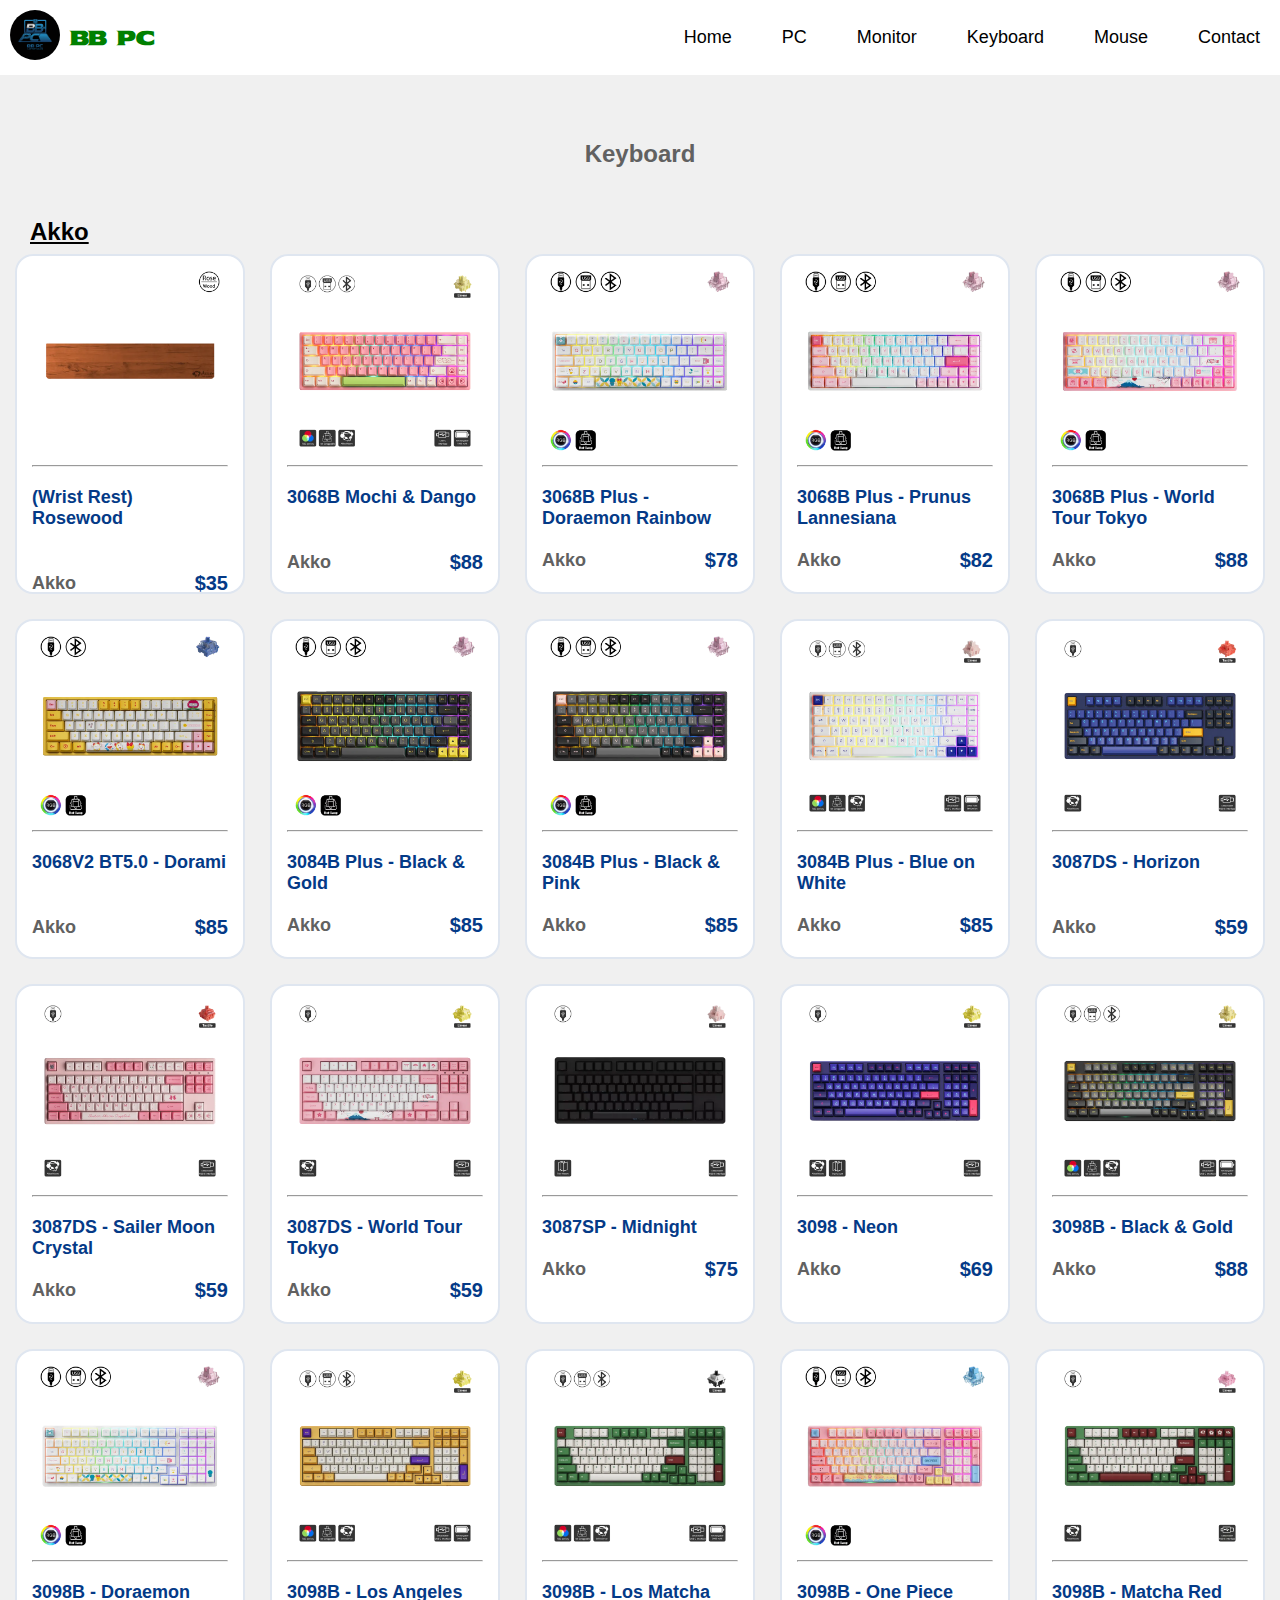
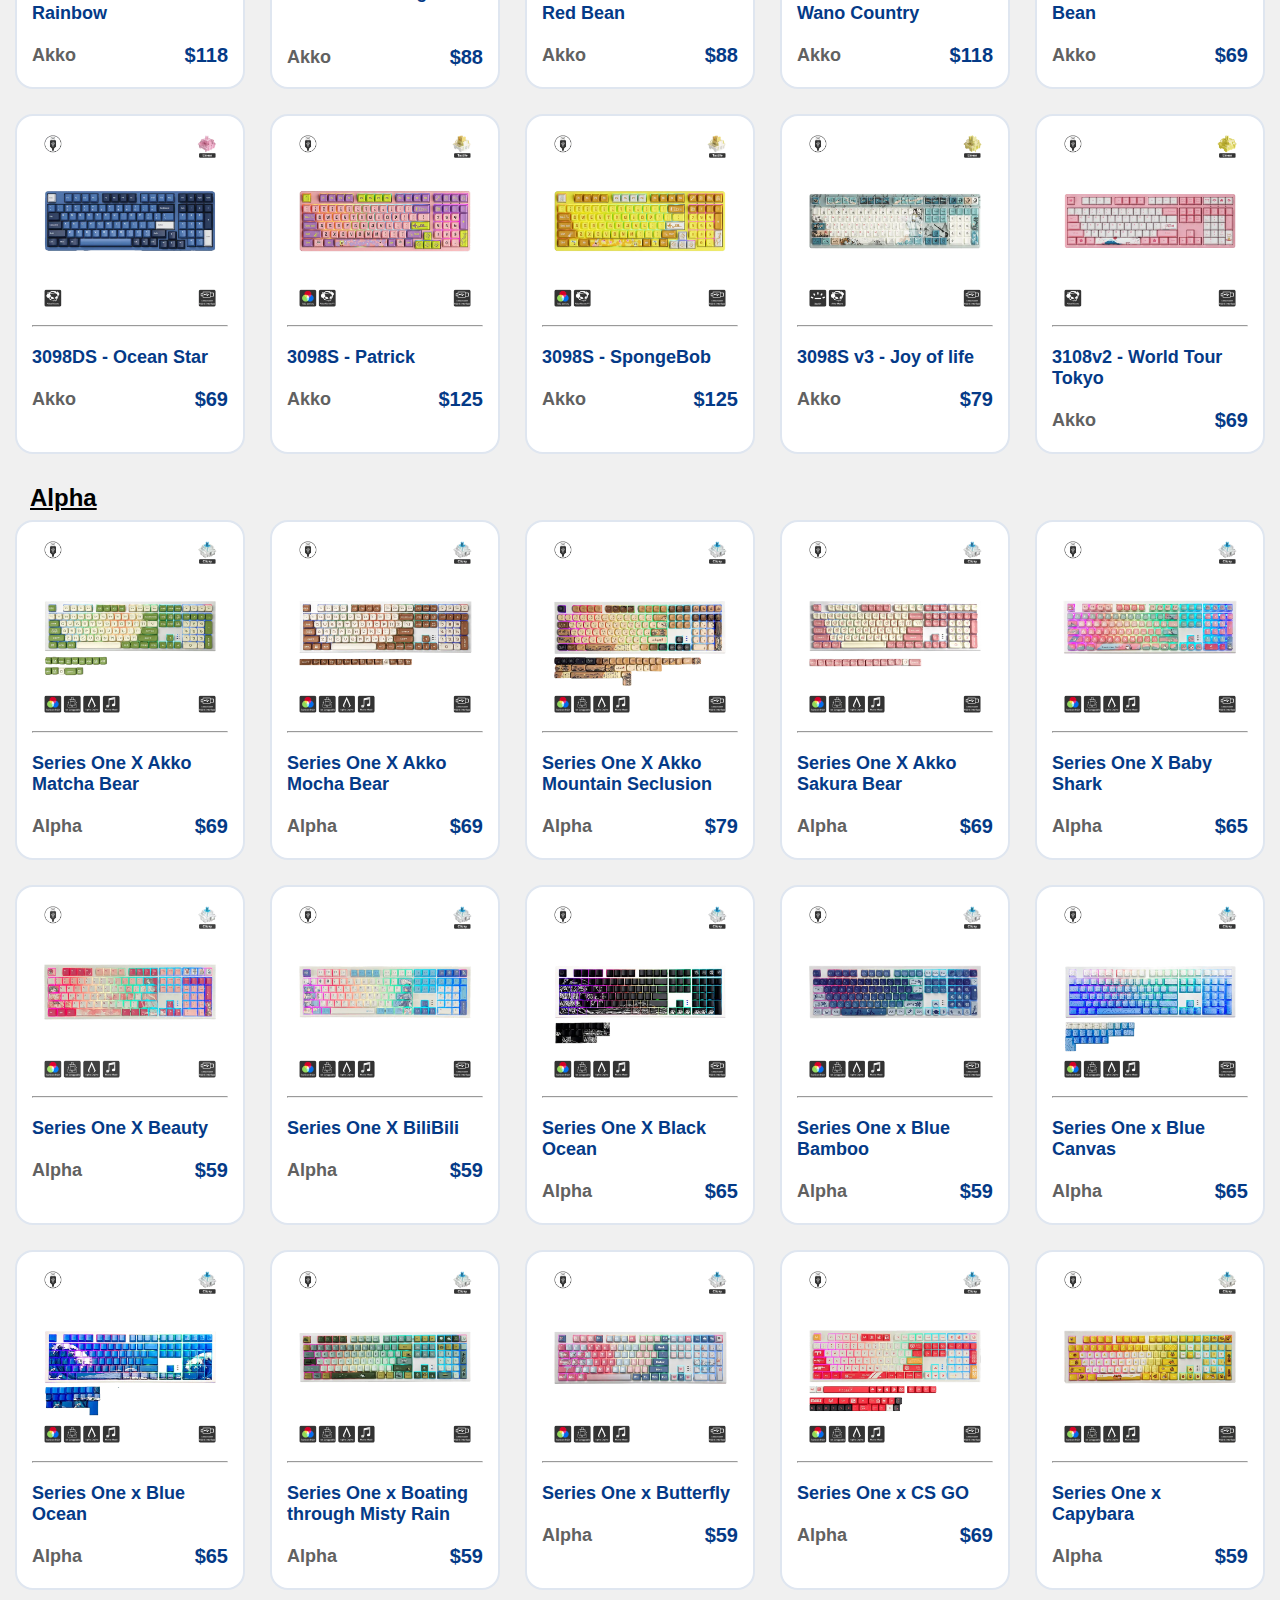
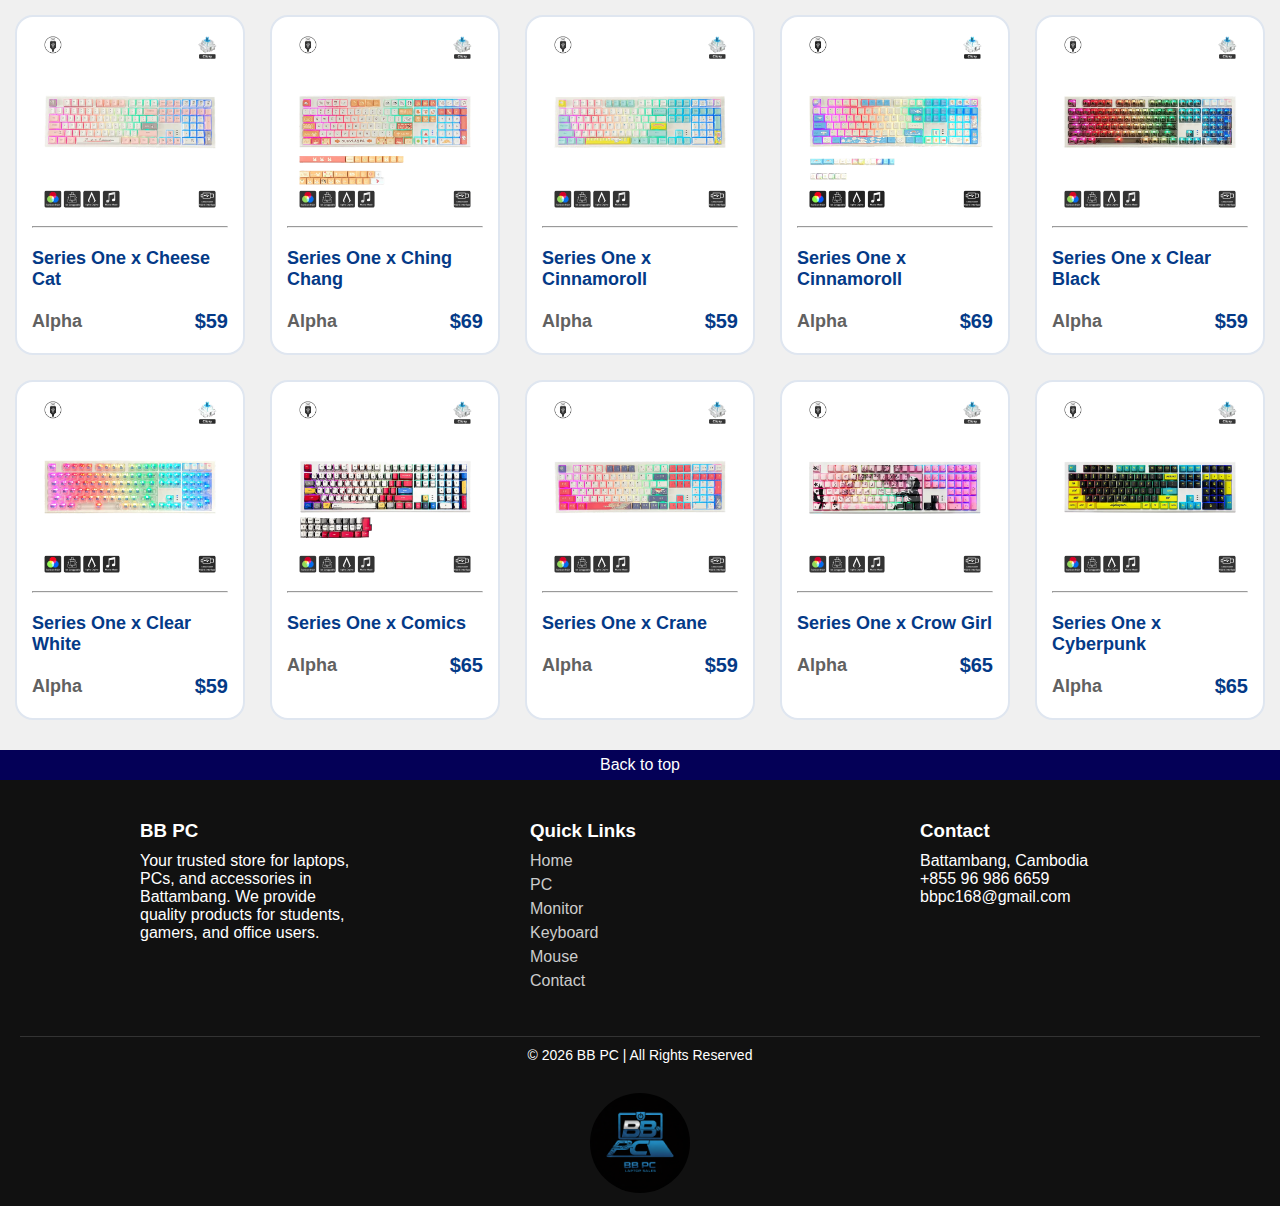
<file: keyboard.html>
<!DOCTYPE html>
<html lang="en">
<head>
    <meta charset="UTF-8">
    <meta name="viewport" content="width=device-width, initial-scale=1.0">
    <link rel="stylesheet" href="./css/header.css">
    <link rel="stylesheet" href="./css/footer.css">
    <link rel="stylesheet" href="./css/keyboard.css">
    <link rel="stylesheet" href="https://fonts.googleapis.com/css2?family=Material+Symbols+Outlined:opsz,wght,FILL,GRAD@24,200,1,0" />
    <link rel="stylesheet" href="./css/footer.css">
    <link rel="preconnect" href="https://fonts.googleapis.com">
    <link rel="preconnect" href="https://fonts.gstatic.com" crossorigin>
<link href="https://fonts.googleapis.com/css2?family=Sekuya&display=swap" rel="stylesheet">
    <title>Document</title>
</head>
<body>
       <div class="header">
        <div class="container">
            <div class="logo">
              <a href="./images/logo2.png">  <img src="./images/logo2.png" alt="" width="50px"></a>
                <h1>BB PC</h1>
            </div>
            <div class="nav">
               <div class="navbar navbar-a">
                <a href="./index.html">Home</a>
                 <a href="./pc.html">PC</a>
                <a href="./monitor.html">Monitor</a>
                <a href="./keyboard.html">Keyboard</a>
                <a href="./mouse.html">Mouse</a>
                <a href="./contact.html">Contact</a>
               </div>
            
            </div>
        </div>
    </div>


    <div class="title">
        <h2>Keyboard</h2>
    </div>
    <section class="brand-name"><h2>Akko</h2></section>

    
    <section class="product-grid">
        
    <div class="product-card">
        <a href="./keyboard-images/kb1.webp"><img src="./keyboard-images/kb1.webp" alt=""></a>
        <hr>
        <h3>(Wrist Rest) Rosewood</h3>
        <div class="bottom oneline">
            <span class="brand">Akko</span>
            <span class="price">$35</span>
        </div>
    </div>

    <div class="product-card">
        <a href="./keyboard-images/kb2.webp"><img src="./keyboard-images/kb2.webp" alt=""></a>
        <hr>
        <h3>3068B Mochi & Dango</h3>
        <div class="bottom oneline">
            <span class="brand">Akko</span>
            <span class="price">$88</span>
        </div>
    </div>

    <div class="product-card">
        <a href="./keyboard-images/kb3.webp"><img src="./keyboard-images/kb3.webp" alt=""></a>
        <hr>
        <h3>3068B Plus - Doraemon Rainbow</h3>
        <div class="bottom">
            <span class="brand">Akko</span>
            <span class="price">$78</span>
        </div>
    </div>

    <div class="product-card">
        <a href="./keyboard-images/kb4.webp"><img src="./keyboard-images/kb4.webp" alt=""></a>
        <hr>
        <h3>3068B Plus - Prunus Lannesiana</h3>
        <div class="bottom">
            <span class="brand">Akko</span>
            <span class="price">$82</span>
        </div>
    </div>

    <div class="product-card">
        <a href="./keyboard-images/kb5.webp"><img src="./keyboard-images/kb5.webp" alt=""></a>
        <hr>
        <h3>3068B Plus - World Tour Tokyo</h3>
        <div class="bottom">
            <span class="brand">Akko</span>
            <span class="price">$88</span>
        </div>
    </div>

     <div class="product-card">
        <a href="./keyboard-images/kb6.webp"><img src="./keyboard-images/kb6.webp" alt=""></a>
        <hr>
        <h3>3068V2 BT5.0 - Dorami</h3>
        <div class="bottom oneline">
            <span class="brand">Akko</span>
            <span class="price">$85</span>
        </div>
    </div>

      <div class="product-card">
        <a href="keyboard-images/kb7.webp"><img src="./keyboard-images/kb7.webp" alt=""></a>
        <hr>
        <h3>3084B Plus - Black & Gold</h3>
        <div class="bottom">
            <span class="brand">Akko</span>
            <span class="price">$85</span>
        </div>
    </div>

      <div class="product-card">
        <a href="./keyboard-images/kb8.webp"><img src="./keyboard-images/kb8.webp" alt=""></a>
        <hr>
        <h3>3084B Plus - Black & Pink</h3>
        <div class="bottom">
            <span class="brand">Akko</span>
            <span class="price">$85</span>
        </div>
    </div>

      <div class="product-card">
        <a href="./keyboard-images/kb9.webp"><img src="./keyboard-images/kb9.webp" alt=""></a>
        <hr>
        <h3>3084B Plus - Blue on White</h3>
        <div class="bottom">
            <span class="brand">Akko</span>
            <span class="price">$85</span>
        </div>
    </div>

      <div class="product-card">
        <a href="./keyboard-images/kb10.webp"><img src="./keyboard-images/kb10.webp" alt=""></a>
        <hr>
        <h3>3087DS - Horizon</h3>
        <div class="bottom oneline">
            <span class="brand">Akko</span>
            <span class="price">$59</span>
        </div>
    </div>

      <div class="product-card">
        <a href="./keyboard-images/kb11.webp"><img src="./keyboard-images/kb11.webp" alt=""></a>
        <hr>
        <h3>3087DS - Sailer Moon Crystal</h3>
        <div class="bottom">
            <span class="brand">Akko</span>
            <span class="price">$59</span>
        </div>
    </div>

      <div class="product-card">
        <a href="./keyboard-images/kb12.webp"><img src="./keyboard-images/kb12.webp" alt=""></a>
        <hr>
        <h3>3087DS - World Tour Tokyo</h3>
        <div class="bottom">
            <span class="brand">Akko</span>
            <span class="price">$59</span>
        </div>
    </div>

    <div class="product-card">
        <a href="./keyboard-images/kb13.webp"><img src="./keyboard-images/kb13.webp" alt=""></a>
        <hr>
        <h3>3087SP - Midnight</h3>
        <div class="bottom">
            <span class="brand">Akko</span>
            <span class="price">$75</span>
        </div>
    </div>

       <div class="product-card">
        <a href="./keyboard-images/kb14.webp"><img src="./keyboard-images/kb14.webp" alt=""></a>
        <hr>
        <h3>3098 - Neon</h3>
        <div class="bottom">
            <span class="brand">Akko</span>
            <span class="price">$69</span>
        </div>
    </div>
    
       <div class="product-card">
        <a href="./keyboard-images/kb15.webp"><img src="./keyboard-images/kb15.webp" alt=""></a>
        <hr>
        <h3>3098B - Black & Gold</h3>
        <div class="bottom">
            <span class="brand">Akko</span>
            <span class="price">$88</span>
        </div>
    </div>

     <div class="product-card">
        <a href="./keyboard-images/kb16.webp"><img src="./keyboard-images/kb16.webp" alt=""></a>
        <hr>
        <h3>3098B - Doraemon Rainbow</h3>
        <div class="bottom">
            <span class="brand">Akko</span>
            <span class="price">$118</span>
        </div>
    </div>

     <div class="product-card">
        <a href="./keyboard-images/kb17.webp"><img src="./keyboard-images/kb17.webp" alt=""></a>
        <hr>
        <h3>3098B - Los Angeles</h3>
        <div class="bottom oneline">
            <span class="brand">Akko</span>
            <span class="price">$88</span>
        </div>
    </div>

       <div class="product-card">
        <a href="./keyboard-images/kb18.webp"><img src="./keyboard-images/kb18.webp" alt=""></a>
        <hr>
        <h3>3098B - Los Matcha Red Bean</h3>
        <div class="bottom">
            <span class="brand">Akko</span>
            <span class="price">$88</span>
        </div>
    </div>

    <div class="product-card">
        <a href="./keyboard-images/kb19.webp"><img src="./keyboard-images/kb19.webp" alt=""></a>
        <hr>
        <h3>3098B - One Piece Wano Country</h3>
        <div class="bottom">
            <span class="brand">Akko</span>
            <span class="price">$118</span>
        </div>
    </div>

     <div class="product-card">
        <a href="./keyboard-images/kb20.webp"><img src="./keyboard-images/kb20.webp" alt=""></a>
        <hr>
        <h3>3098B - Matcha Red Bean</h3>
        <div class="bottom">
            <span class="brand">Akko</span>
            <span class="price">$69</span>
        </div>
    </div>
    
     <div class="product-card">
        <a href="./keyboard-images/kb21.webp"><img src="./keyboard-images/kb21.webp" alt=""></a>
        <hr>
        <h3>3098DS - Ocean Star</h3>
        <div class="bottom">
            <span class="brand">Akko</span>
            <span class="price">$69</span>
        </div>
    </div>

    <div class="product-card">
        <a href="./keyboard-images/kb22.webp"><img src="./keyboard-images/kb22.webp" alt=""></a>
        <hr>
        <h3>3098S - Patrick</h3>
        <div class="bottom">
            <span class="brand">Akko</span>
            <span class="price">$125</span>
        </div>
    </div>

        <div class="product-card">
        <a href="./keyboard-images/kb23.webp"><img src="./keyboard-images/kb23.webp" alt=""></a>
        <hr>
        <h3>3098S - SpongeBob</h3>
        <div class="bottom">
            <span class="brand">Akko</span>
            <span class="price">$125</span>
        </div>
    </div>

     <div class="product-card">
        <a href="./keyboard-images/kb24.webp"><img src="./keyboard-images/kb24.webp" alt=""></a>
        <hr>
        <h3>3098S v3 - Joy of life</h3>
        <div class="bottom">
            <span class="brand">Akko</span>
            <span class="price">$79</span>
        </div>
    </div>

      <div class="product-card">
       <a href="./keyboard-images/kb25.webp"> <img src="./keyboard-images/kb25.webp" alt=""></a>
        <hr>
        <h3>3108v2 - World Tour Tokyo</h3>
        <div class="bottom">
            <span class="brand">Akko</span>
            <span class="price">$69</span>
        </div>
    </div>
</section>

<section class="brand-name"><h2>Alpha</h2></section>

    <section class="product-grid">
            <div class="product-card">
        <a href="./keyboard-images/kb26.webp"><img src="./keyboard-images/kb26.webp" alt=""></a>
        <hr>
        <h3>Series One X Akko Matcha Bear</h3>
        <div class="bottom">
            <span class="brand">Alpha</span>
            <span class="price">$69</span>
        </div>
            </div>

    <div class="product-card">
        <a href="./keyboard-images/kb27.webp"><img src="./keyboard-images/kb27.webp" alt=""></a>
        <hr>
        <h3>Series One X Akko Mocha Bear</h3>
        <div class="bottom">
            <span class="brand">Alpha</span>
            <span class="price">$69</span>
        </div>
    </div>

    <div class="product-card">
        <a href="./keyboard-images/kb28.webp"><img src="./keyboard-images/kb28.webp" alt=""></a>
        <hr>
        <h3>Series One X Akko Mountain Seclusion</h3>
        <div class="bottom">
            <span class="brand">Alpha</span>
            <span class="price">$79</span>
        </div>
    </div>

     <div class="product-card">
        <a href="./keyboard-images/kb29.webp"><img src="./keyboard-images/kb29.webp" alt=""></a>
        <hr>
        <h3>Series One X Akko Sakura Bear</h3>
        <div class="bottom">
            <span class="brand">Alpha</span>
            <span class="price">$69</span>
        </div>
    </div>

    <div class="product-card">
        <a href="./keyboard-images/kb30.webp"><img src="./keyboard-images/kb30.webp" alt=""></a>
        <hr>
        <h3>Series One X Baby Shark</h3>
        <div class="bottom">
            <span class="brand">Alpha</span>
            <span class="price">$65</span>
        </div>
    </div>

    <div class="product-card">
        <a href="./keyboard-images/kb31.webp"><img src="./keyboard-images/kb31.webp" alt=""></a>
        <hr>
        <h3>Series One X Beauty</h3>
        <div class="bottom">
            <span class="brand">Alpha</span>
            <span class="price">$59</span>
        </div>
    </div>

    <div class="product-card">
        <a href="./keyboard-images/kb32.webp"><img src="./keyboard-images/kb32.webp" alt=""></a>
        <hr>
        <h3>Series One X BiliBili</h3>
        <div class="bottom">
            <span class="brand">Alpha</span>
            <span class="price">$59</span>
        </div>
    </div>

    <div class="product-card">
        <a href="./keyboard-images/kb33.webp"><img src="./keyboard-images/kb33.webp" alt=""></a>
        <hr>
        <h3>Series One X Black Ocean</h3>
        <div class="bottom">
            <span class="brand">Alpha</span>
            <span class="price">$65</span>
        </div>
    </div>

    <div class="product-card">
        <a href="./keyboard-images/kb34.webp"><img src="./keyboard-images/kb34.webp" alt=""></a>
        <hr>
        <h3>Series One x Blue Bamboo</h3>
        <div class="bottom">
            <span class="brand">Alpha</span>
            <span class="price">$59</span>
        </div>
    </div>

     <div class="product-card">
        <a href="./keyboard-images/kb35.webp"><img src="./keyboard-images/kb35.webp" alt=""></a>
        <hr>
        <h3>Series One x Blue Canvas</h3>
        <div class="bottom">
            <span class="brand">Alpha</span>
            <span class="price">$65</span>
        </div>
    </div>

    <div class="product-card">
        <a href="./keyboard-images/kb36.webp"><img src="./keyboard-images/kb36.webp" alt=""></a>
        <hr>
        <h3>Series One x Blue Ocean</h3>
        <div class="bottom">
            <span class="brand">Alpha</span>
            <span class="price">$65</span>
        </div>
    </div>

    <div class="product-card">
        <a href="./keyboard-images/kb37.webp"><img src="./keyboard-images/kb37.webp" alt=""></a>
        <hr>
        <h3>Series One x Boating through Misty Rain</h3>
        <div class="bottom">
            <span class="brand">Alpha</span>
            <span class="price">$59</span>
        </div>
    </div>

     <div class="product-card">
        <a href="./keyboard-images/kb38.webp"><img src="./keyboard-images/kb38.webp" alt=""></a>
        <hr>
        <h3>Series One x Butterfly</h3>
        <div class="bottom">
            <span class="brand">Alpha</span>
            <span class="price">$59</span>
        </div>
    </div>

    <div class="product-card">
        <a href="./keyboard-images/kb39.webp"><img src="./keyboard-images/kb39.webp" alt=""></a>
        <hr>
        <h3>Series One x CS GO</h3>
        <div class="bottom">
            <span class="brand">Alpha</span>
            <span class="price">$69</span>
        </div>
    </div>

     <div class="product-card">
        <a href="./keyboard-images/kb40.webp"><img src="./keyboard-images/kb40.webp" alt=""></a>
        <hr>
        <h3>Series One x Capybara</h3>
        <div class="bottom">
            <span class="brand">Alpha</span>
            <span class="price">$59</span>
        </div>
    </div>

     <div class="product-card">
        <a href="./keyboard-images/kb41.webp"><img src="./keyboard-images/kb41.webp" alt=""></a>
        <hr>
        <h3>Series One x Cheese Cat</h3>
        <div class="bottom">
            <span class="brand">Alpha</span>
            <span class="price">$59</span>
        </div>
    </div>

    <div class="product-card">
        <a href="./keyboard-images/kb42.webp"><img src="./keyboard-images/kb42.webp" alt=""></a>
        <hr>
        <h3>Series One x Ching Chang</h3>
        <div class="bottom">
            <span class="brand">Alpha</span>
            <span class="price">$69</span>
        </div>
    </div>

    <div class="product-card">
        <a href="./keyboard-images/kb43.webp"><img src="./keyboard-images/kb43.webp" alt=""></a>
        <hr>
        <h3>Series One x Cinnamoroll</h3>
        <div class="bottom">
            <span class="brand">Alpha</span>
            <span class="price">$59</span>
        </div>
    </div>

     <div class="product-card">
        <a href="./keyboard-images/kb44.webp"><img src="./keyboard-images/kb44.webp" alt=""></a>
        <hr>
        <h3>Series One x Cinnamoroll</h3>
        <div class="bottom">
            <span class="brand">Alpha</span>
            <span class="price">$69</span>
        </div>
    </div>

     <div class="product-card">
        <a href="./keyboard-images/kb45.webp"><img src="./keyboard-images/kb45.webp" alt=""></a>
        <hr>
        <h3>Series One x Clear Black</h3>
        <div class="bottom">
            <span class="brand">Alpha</span>
            <span class="price">$59</span>
        </div>
    </div>

      <div class="product-card">
        <a href="./keyboard-images/kb46.webp"><img src="./keyboard-images/kb46.webp" alt=""></a>
        <hr>
        <h3>Series One x Clear White</h3>
        <div class="bottom">
            <span class="brand">Alpha</span>
            <span class="price">$59</span>
        </div>
    </div>

    <div class="product-card">
        <a href="./keyboard-images/kb47.webp"><img src="./keyboard-images/kb47.webp" alt=""></a>
        <hr>
        <h3>Series One x Comics</h3>
        <div class="bottom">
            <span class="brand">Alpha</span>
            <span class="price">$65</span>
        </div>
    </div>

       <div class="product-card">
        <a href="./keyboard-images/kb48.webp"><img src="./keyboard-images/kb48.webp" alt=""></a>
        <hr>
        <h3>Series One x Crane</h3>
        <div class="bottom">
            <span class="brand">Alpha</span>
            <span class="price">$59</span>
        </div>
    </div>

    <div class="product-card">
        <a href="./keyboard-images/kb49.webp"><img src="./keyboard-images/kb49.webp" alt=""></a>
        <hr>
        <h3>Series One x Crow Girl</h3>
        <div class="bottom">
            <span class="brand">Alpha</span>
            <span class="price">$65</span>
        </div>
    </div>

     <div class="product-card">
        <a href="./keyboard-images/kb50.webp"><img src="./keyboard-images/kb50.webp" alt=""></a>
        <hr>
        <h3>Series One x Cyberpunk</h3>
        <div class="bottom">
            <span class="brand">Alpha</span>
            <span class="price">$65</span>
        </div>
    </div>
    </section>


     <div class="back">
            <a href="#">Back to top</a>
        </div>
     <!-- ===== footer===== -->
         <footer class="footer">
  <div class="footer-container">

    <div class="footer-col">
      <h3>BB PC</h3>
      <p>Your trusted store for laptops, PCs, and accessories in Battambang. We provide quality products for students, gamers, and office users.</p>
    </div>

    <div class="footer-col">
      <h3>Quick Links</h3>
      <a href="./index.html">Home</a>
      <a href="./pc.html">PC</a>
      <a href="./monitor.html">Monitor</a>
      <a href="./keyboard.html">Keyboard</a>
      <a href="./mouse.html">Mouse</a>
      <a href="./contact.html">Contact</a>
    </div>

    <div class="footer-col">
      <h3>Contact</h3>
      <p>Battambang, Cambodia</p>
      <p>+855 96 986 6659</p>
      <p>bbpc168@gmail.com</p>
    </div>

  </div>

  <div class="footer-bottom">
   <p> © 2026 BB PC | All Rights Reserved</p>
    <img src="./images/logo2.png" alt="" width="100px">
  </div>
</footer>
</body>
</html>
</file>
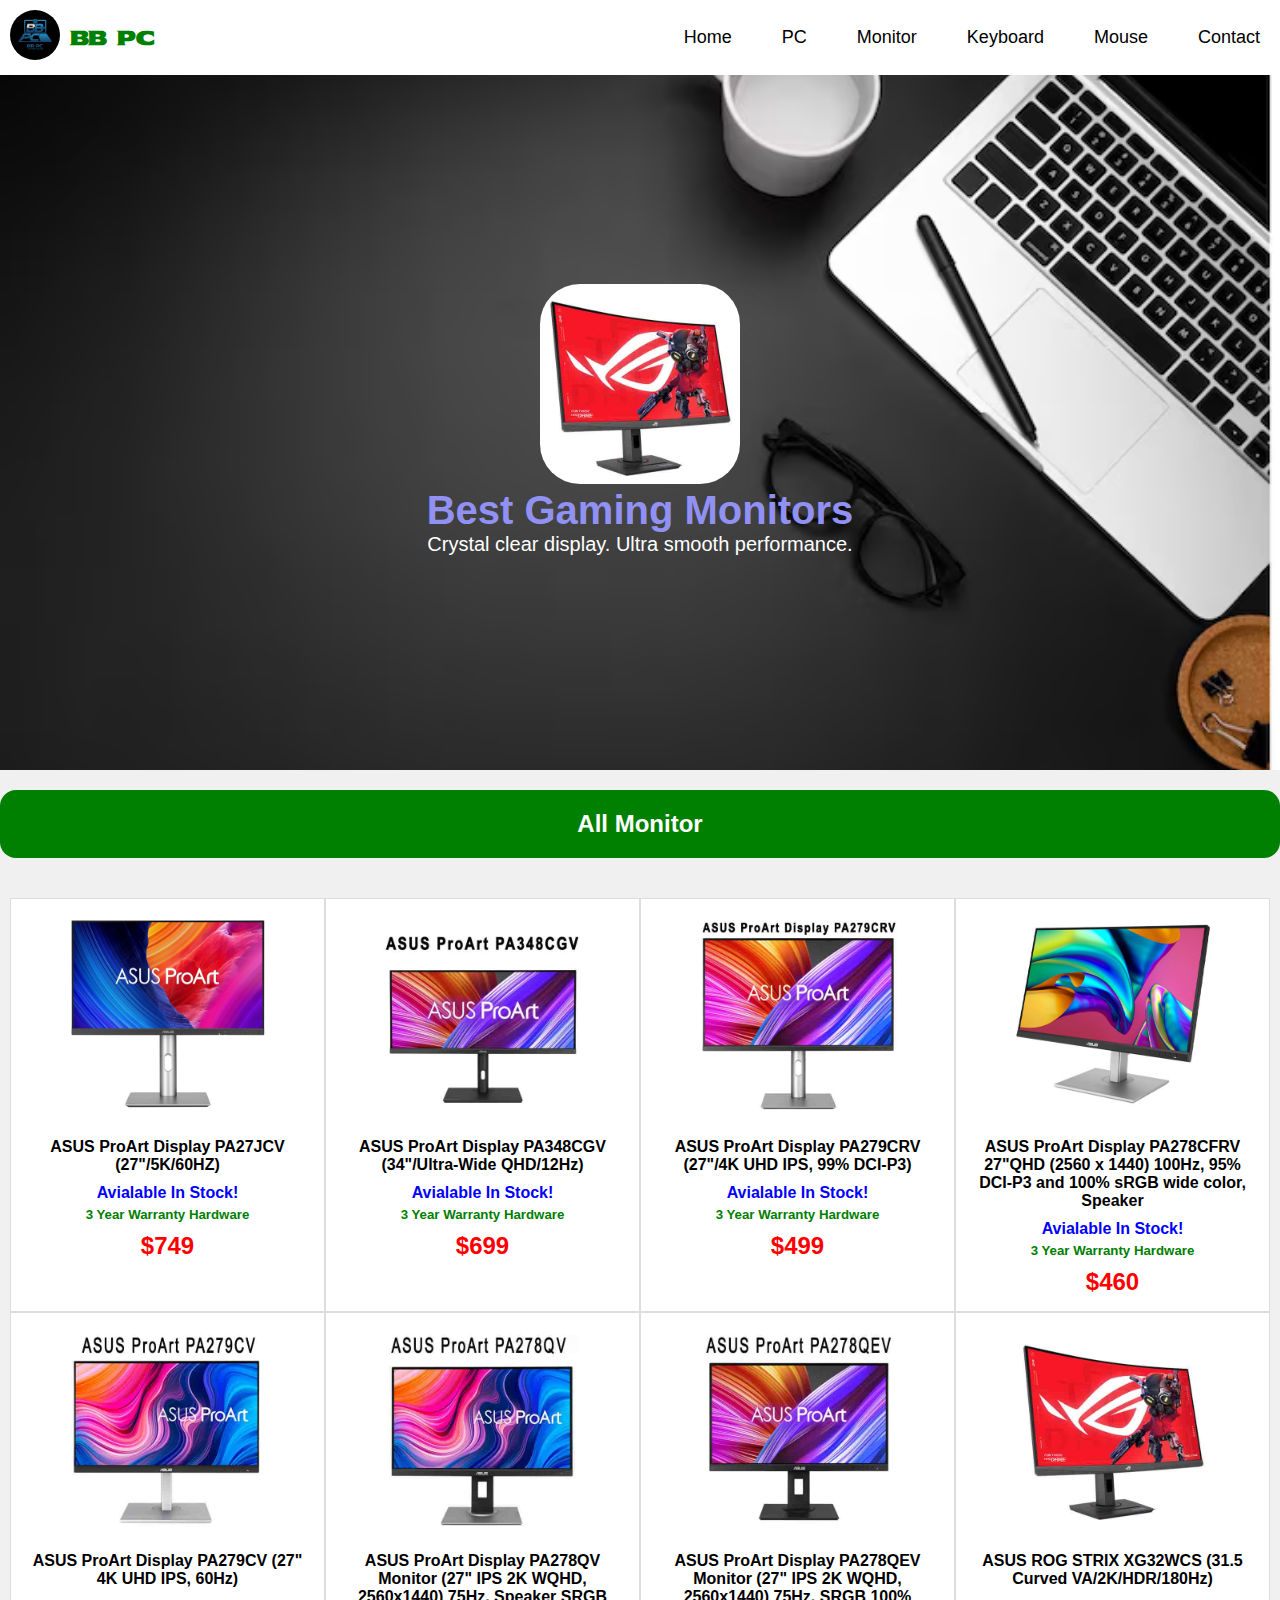
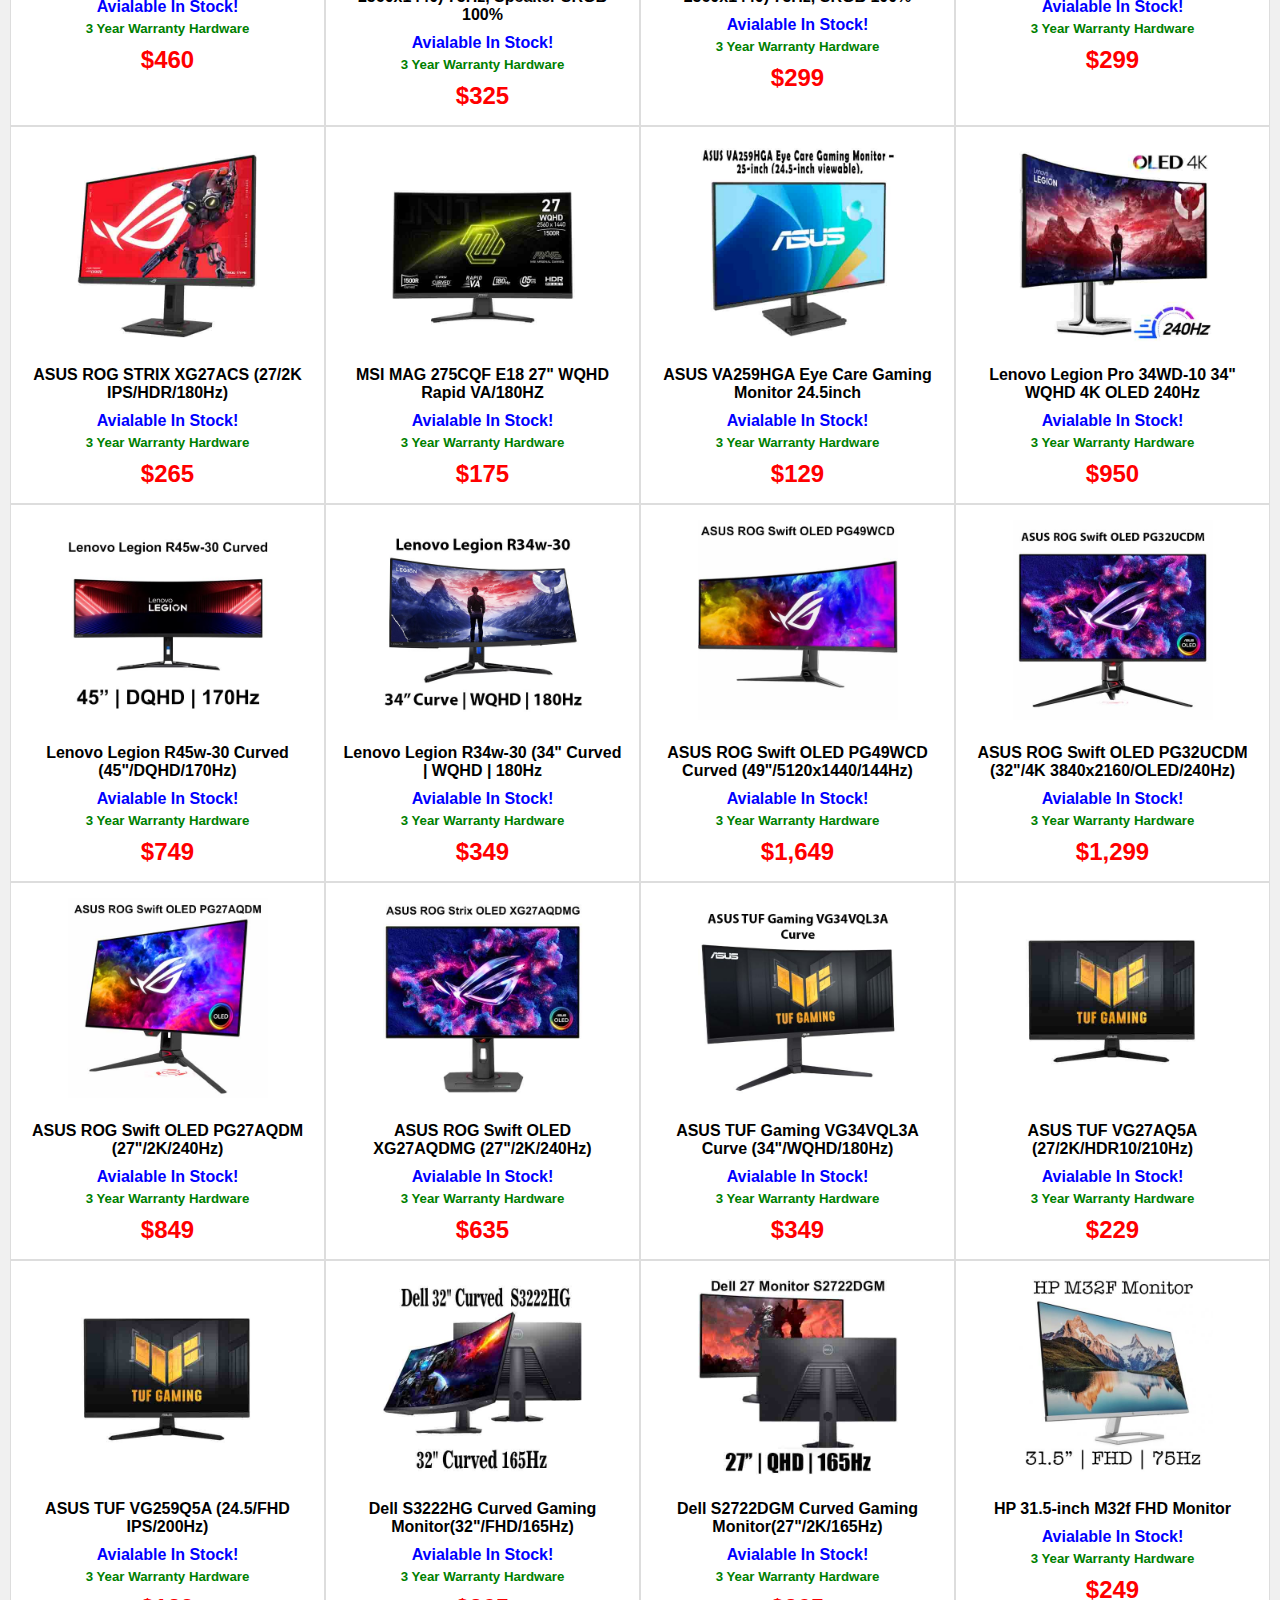
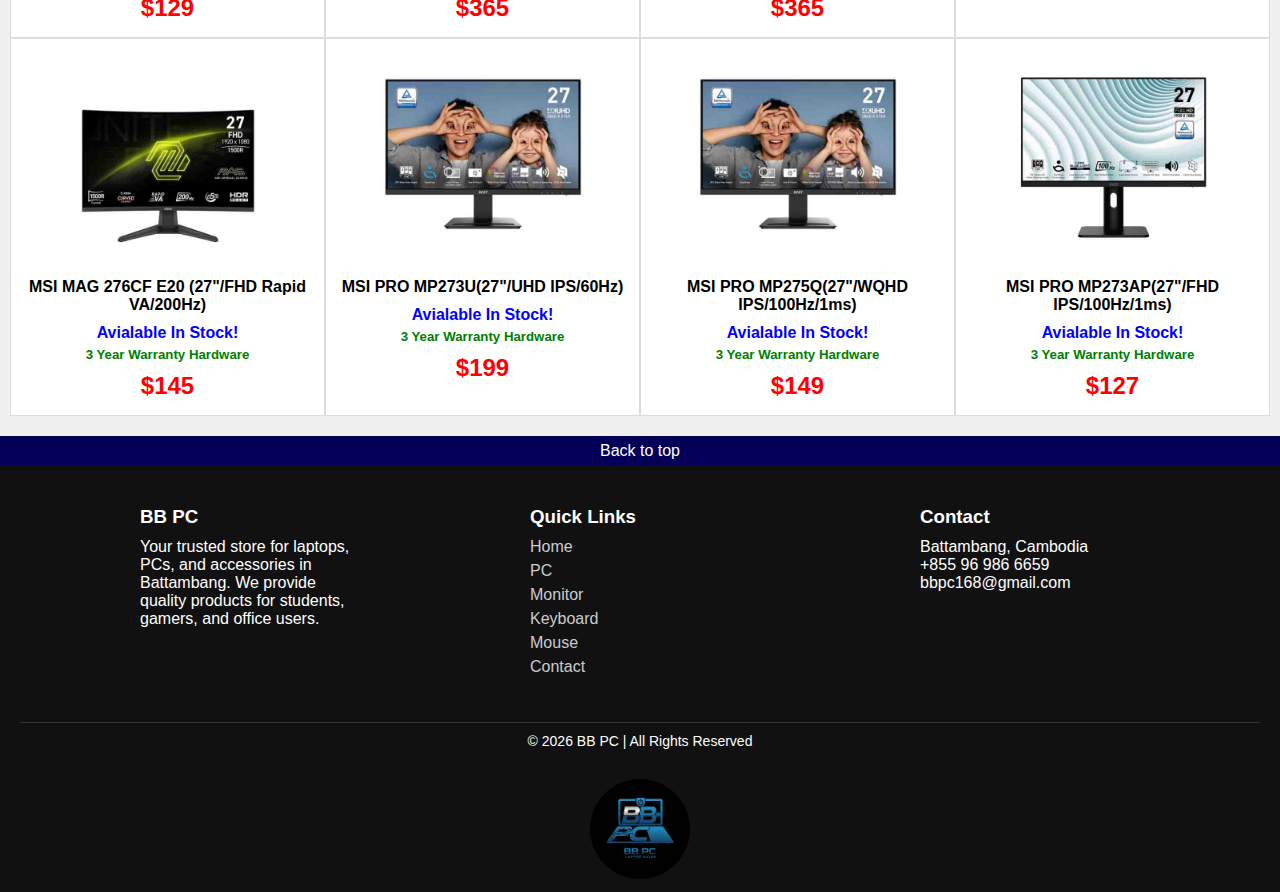
<file: monitor.html>
<!DOCTYPE html>
<html lang="en">
<head>
    <meta charset="UTF-8">
    <link rel="stylesheet" href="./css/header.css">
    <link rel="stylesheet" href="./css/monitor.css">
    <link rel="stylesheet" href="./css/footer.css">
    <meta name="viewport" content="width=device-width, initial-scale=1.0">
    <link rel="stylesheet" href="https://fonts.googleapis.com/css2?family=Material+Symbols+Outlined:opsz,wght,FILL,GRAD@24,200,1,0" />
    <link rel="stylesheet" href="./css/footer.css">
    <link rel="preconnect" href="https://fonts.googleapis.com">
    <link rel="preconnect" href="https://fonts.gstatic.com" crossorigin>
<link href="https://fonts.googleapis.com/css2?family=Sekuya&display=swap" rel="stylesheet">
    <title>Monitor</title>
</head>
<body>
        <div class="header">
        <div class="container">
            <div class="logo">
              <a href="./images/logo2.png">  <img src="./images/logo2.png" alt="" width="50px"></a>
                <h1>BB PC</h1>
            </div>
            <div class="nav">
               <div class="navbar navbar-a">
                <a href="./index.html">Home</a>
                 <a href="./pc.html">PC</a>
                <a href="./monitor.html">Monitor</a>
                <a href="./keyboard.html">Keyboard</a>
                <a href="./mouse.html">Mouse</a>
                <a href="./contact.html">Contact</a>
               </div>
            </div>
        </div>
    </div>

    <!-- ====== Detail=========== -->
     <div class="monitor-hero">
      <div class="hero-content">
        <img src="./Monitor-images/mn8.jpeg" alt="">
        <h1>Best Gaming Monitors</h1>
        <p>Crystal clear display. Ultra smooth performance.</p>
      </div>
     </div>

     <div>
        <div class="monitor">
           <h2 #monitor>All Monitor</h2>
        </div>
        <div class="all-monitor">
            <div class="monitor-categori">
                <img src="./Monitor-images/mn1.jpeg" alt="" width="200px">
                <h3>ASUS ProArt Display PA27JCV (27"/5K/60HZ)</h3>
                <h4>Avialable In Stock!</h4>
                <h5>3 Year Warranty Hardware</h5>
                <h2 class="price">$749</h2>
            </div>

            <div class="monitor-categori">
                <img src="./Monitor-images/mn2.jpeg" alt="" width="200px">
                <h3>ASUS ProArt Display PA348CGV (34"/Ultra-Wide QHD/12Hz)</h3>
                <h4>Avialable In Stock!</h4>
                <h5>3 Year Warranty Hardware</h5>
                <h2 class="price">$699</h2>
            </div>

            <div class="monitor-categori">
                <img src="./Monitor-images/mn3.jpeg" alt="" width="200px">
                <h3>ASUS ProArt Display PA279CRV (27"/4K UHD IPS, 99% DCI-P3)</h3>
                <h4>Avialable In Stock!</h4>
                <h5>3 Year Warranty Hardware</h5>
                <h2 class="price">$499</h2>
            </div>
            
            <div class="monitor-categori">
                <img src="./Monitor-images/mn4.jpeg" alt="" width="200px">
                <h3>ASUS ProArt Display PA278CFRV 27"QHD (2560 x 1440) 100Hz, 95% DCI-P3 and 100% sRGB wide color, Speaker</h3>
                <h4>Avialable In Stock!</h4> 
                <h5>3 Year Warranty Hardware</h5>
                <h2 class="price">$460</h2>
            </div>

            <div class="monitor-categori">
                <img src="./Monitor-images/mn5.jpeg" alt="" width="200px">
                <h3>ASUS ProArt Display PA279CV (27" 4K UHD IPS, 60Hz)</h3>
                <h4>Avialable In Stock!</h4> 
                <h5>3 Year Warranty Hardware</h5>
                <h2 class="price">$460</h2>
            </div>

            <div class="monitor-categori">
                <img src="./Monitor-images/mn6.jpeg" alt="" width="200px">
                <h3>ASUS ProArt Display PA278QV Monitor (27" IPS 2K WQHD, 2560x1440) 75Hz, Speaker SRGB 100%</h3>
                <h4>Avialable In Stock!</h4> 
                <h5>3 Year Warranty Hardware</h5>
                <h2 class="price">$325</h2>
            </div>

              <div class="monitor-categori">
                <img src="./Monitor-images/mn7.jpeg" alt="" width="200px">
                <h3>ASUS ProArt Display PA278QEV Monitor (27" IPS 2K WQHD, 2560x1440) 75Hz, SRGB 100%</h3>
                <h4>Avialable In Stock!</h4> 
                <h5>3 Year Warranty Hardware</h5>
                <h2 class="price">$299</h2>
            </div>

            <div class="monitor-categori">
                <img src="./Monitor-images/mn8.jpeg" alt="" width="200px">
                <h3>ASUS ROG STRIX XG32WCS (31.5 Curved VA/2K/HDR/180Hz)</h3>
                <h4>Avialable In Stock!</h4> 
                <h5>3 Year Warranty Hardware</h5>
                <h2 class="price">$299</h2>
            </div>

            
            <div class="monitor-categori">
                <img src="./Monitor-images/mn9.jpeg" alt="" width="200px">
                <h3>ASUS ROG STRIX XG27ACS (27/2K IPS/HDR/180Hz)</h3>
                <h4>Avialable In Stock!</h4> 
                <h5>3 Year Warranty Hardware</h5>
                <h2 class="price">$265</h2>
            </div>

            
            <div class="monitor-categori">
                <img src="./Monitor-images/mn10.jpeg" alt="" width="200px">
                <h3>MSI MAG 275CQF E18 27" WQHD Rapid VA/180HZ</h3>
                <h4>Avialable In Stock!</h4> 
                <h5>3 Year Warranty Hardware</h5>
                <h2 class="price">$175</h2>
            </div>

            
            <div class="monitor-categori">
                <img src="./Monitor-images/mn11.jpeg" alt="" width="200px">
                <h3>ASUS VA259HGA Eye Care Gaming Monitor 24.5inch</h3>
                <h4>Avialable In Stock!</h4> 
                <h5>3 Year Warranty Hardware</h5>
                <h2 class="price">$129</h2>
            </div>

              <div class="monitor-categori">
                <img src="./Monitor-images/mn12.jpeg" alt="" width="200px">
                <h3>Lenovo Legion Pro 34WD-10 34" WQHD 4K OLED 240Hz</h3>
                <h4>Avialable In Stock!</h4> 
                <h5>3 Year Warranty Hardware</h5>
                <h2 class="price">$950</h2>
            </div>

              <div class="monitor-categori">
                <img src="./Monitor-images/mn13.jpeg" alt="" width="200px">
                <h3>Lenovo Legion R45w-30 Curved (45"/DQHD/170Hz)</h3>
                <h4>Avialable In Stock!</h4> 
                <h5>3 Year Warranty Hardware</h5>
                <h2 class="price">$749</h2>
            </div>

            <div class="monitor-categori">
                <img src="./Monitor-images/mn14.jpeg" alt="" width="200px">
                <h3>Lenovo Legion R34w-30 (34" Curved | WQHD | 180Hz</h3>
                <h4>Avialable In Stock!</h4> 
                <h5>3 Year Warranty Hardware</h5>
                <h2 class="price">$349</h2>
            </div>

             <div class="monitor-categori">
                <img src="./Monitor-images/mn15.jpeg" alt="" width="200px">
                <h3>ASUS ROG Swift OLED PG49WCD Curved (49"/5120x1440/144Hz)</h3>
                <h4>Avialable In Stock!</h4> 
                <h5>3 Year Warranty Hardware</h5>
                <h2 class="price">$1,649</h2>
            </div>

             <div class="monitor-categori">
                <img src="./Monitor-images/mn16.jpeg" alt="" width="200px">
                <h3>ASUS ROG Swift OLED PG32UCDM (32"/4K 3840x2160/OLED/240Hz)</h3>
                <h4>Avialable In Stock!</h4> 
                <h5>3 Year Warranty Hardware</h5>
                <h2 class="price">$1,299</h2>
            </div>

               <div class="monitor-categori">
                <img src="./Monitor-images/mn17.jpeg" alt="" width="200px">
                <h3>ASUS ROG Swift OLED PG27AQDM (27"/2K/240Hz)</h3>
                <h4>Avialable In Stock!</h4> 
                <h5>3 Year Warranty Hardware</h5>
                <h2 class="price">$849</h2>
            </div>

                <div class="monitor-categori">
                <img src="./Monitor-images/mn18.jpeg" alt="" width="200px">
                <h3>ASUS ROG Swift OLED XG27AQDMG (27"/2K/240Hz)</h3>
                <h4>Avialable In Stock!</h4> 
                <h5>3 Year Warranty Hardware</h5>
                <h2 class="price">$635</h2>
            </div>

                  <div class="monitor-categori">
                <img src="./Monitor-images/mn19.jpeg" alt="" width="200px">
                <h3>ASUS TUF Gaming VG34VQL3A Curve (34"/WQHD/180Hz)</h3>
                <h4>Avialable In Stock!</h4> 
                <h5>3 Year Warranty Hardware</h5>
                <h2 class="price">$349</h2>
            </div>

             <div class="monitor-categori">
                <img src="./Monitor-images/mn20.jpeg" alt="" width="200px">
                <h3>ASUS TUF VG27AQ5A (27/2K/HDR10/210Hz)</h3>
                <h4>Avialable In Stock!</h4> 
                <h5>3 Year Warranty Hardware</h5>
                <h2 class="price">$229</h2>
            </div>

              <div class="monitor-categori">
                <img src="./Monitor-images/mn21.jpeg" alt="" width="200px">
                <h3>ASUS TUF VG259Q5A (24.5/FHD IPS/200Hz)</h3>
                <h4>Avialable In Stock!</h4> 
                <h5>3 Year Warranty Hardware</h5>
                <h2 class="price">$129</h2>
            </div>
            
              <div class="monitor-categori">
                <img src="./Monitor-images/mn22.jpeg" alt="" width="200px">
                <h3>Dell S3222HG Curved Gaming Monitor(32"/FHD/165Hz)</h3>
                <h4>Avialable In Stock!</h4> 
                <h5>3 Year Warranty Hardware</h5>
                <h2 class="price">$365</h2>
            </div>

               <div class="monitor-categori">
                <img src="./Monitor-images/mn23.jpeg" alt="" width="200px">
                <h3>Dell S2722DGM Curved Gaming Monitor(27"/2K/165Hz)</h3>
                <h4>Avialable In Stock!</h4> 
                <h5>3 Year Warranty Hardware</h5>
                <h2 class="price">$365</h2>
            </div>

            
               <div class="monitor-categori">
                <img src="./Monitor-images/mn24.jpeg" alt="" width="200px">
                <h3>HP 31.5-inch M32f FHD Monitor</h3>
                <h4>Avialable In Stock!</h4> 
                <h5>3 Year Warranty Hardware</h5>
                <h2 class="price">$249</h2>
            </div>

            <div class="monitor-categori">
                <img src="./Monitor-images/mn25.jpeg" alt="" width="200px">
                <h3>MSI MAG 276CF E20 (27"/FHD Rapid VA/200Hz)</h3>
                <h4>Avialable In Stock!</h4> 
                <h5>3 Year Warranty Hardware</h5>
                <h2 class="price">$145</h2>
            </div>

            <div class="monitor-categori">
                <img src="./Monitor-images/mn26.jpeg" alt="" width="200px">
                <h3>MSI PRO MP273U(27"/UHD IPS/60Hz)</h3>
                <h4>Avialable In Stock!</h4> 
                <h5>3 Year Warranty Hardware</h5>
                <h2 class="price">$199</h2>
            </div>

            <div class="monitor-categori">
                <img src="./Monitor-images/mn27.jpeg" alt="" width="200px">
                <h3>MSI PRO MP275Q(27"/WQHD IPS/100Hz/1ms)</h3>
                <h4>Avialable In Stock!</h4> 
                <h5>3 Year Warranty Hardware</h5>
                <h2 class="price">$149</h2>
            </div>

             <div class="monitor-categori">
                <img src="./Monitor-images/mn29.jpeg" alt="" width="200px">
                <h3>MSI PRO MP273AP(27"/FHD IPS/100Hz/1ms)</h3>
                <h4>Avialable In Stock!</h4> 
                <h5>3 Year Warranty Hardware</h5>
                <h2 class="price">$127</h2>
            </div>
        </div>

        
       <div class="back">
            <a href="#">Back to top</a>
        </div>
         <!-- ===== footer===== -->
         <footer class="footer">
  <div class="footer-container">

    <div class="footer-col">
      <h3 class="status">BB PC</h3>
      <p>Your trusted store for laptops, PCs, and accessories in Battambang. We provide quality products for students, gamers, and office users.</p>
    </div>

    <div class="footer-col">
      <h3 class="status">Quick Links</h3>
      <a href="./index.html">Home</a>
      <a href="./pc.html">PC</a>
      <a href="./monitor.html">Monitor</a>
      <a href="./keyboard.html">Keyboard</a>
      <a href="./mouse.html">Mouse</a>
      <a href="./contact.html">Contact</a>
    </div>

    <div class="footer-col">
      <h3 class="status">Contact</h3>
      <p>Battambang, Cambodia</p>
      <p>+855 96 986 6659</p>
      <p>bbpc168@gmail.com</p>
    </div>

  </div>

  <div class="footer-bottom">
   <p> © 2026 BB PC | All Rights Reserved</p>
    <img src="./images/logo2.png" alt="" width="100px">
  </div>
</footer>
</body>
</html>
</file>
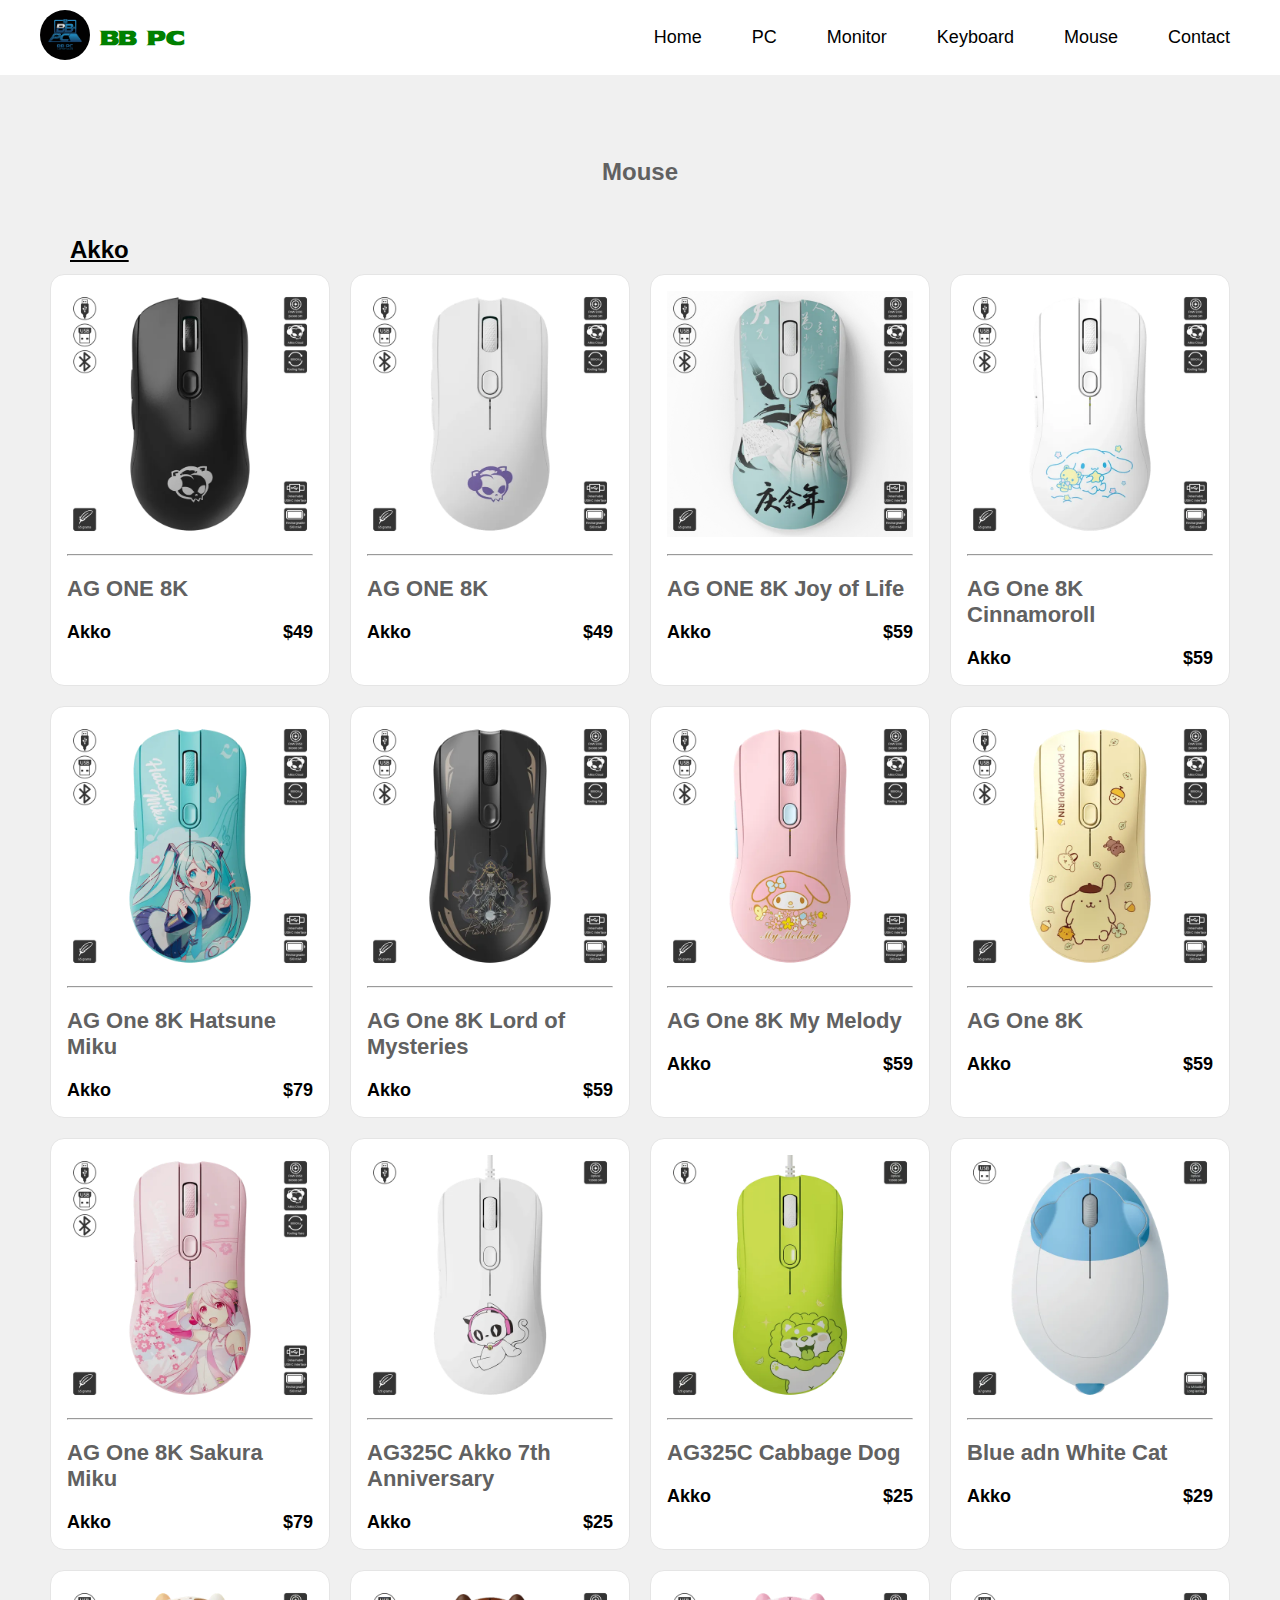
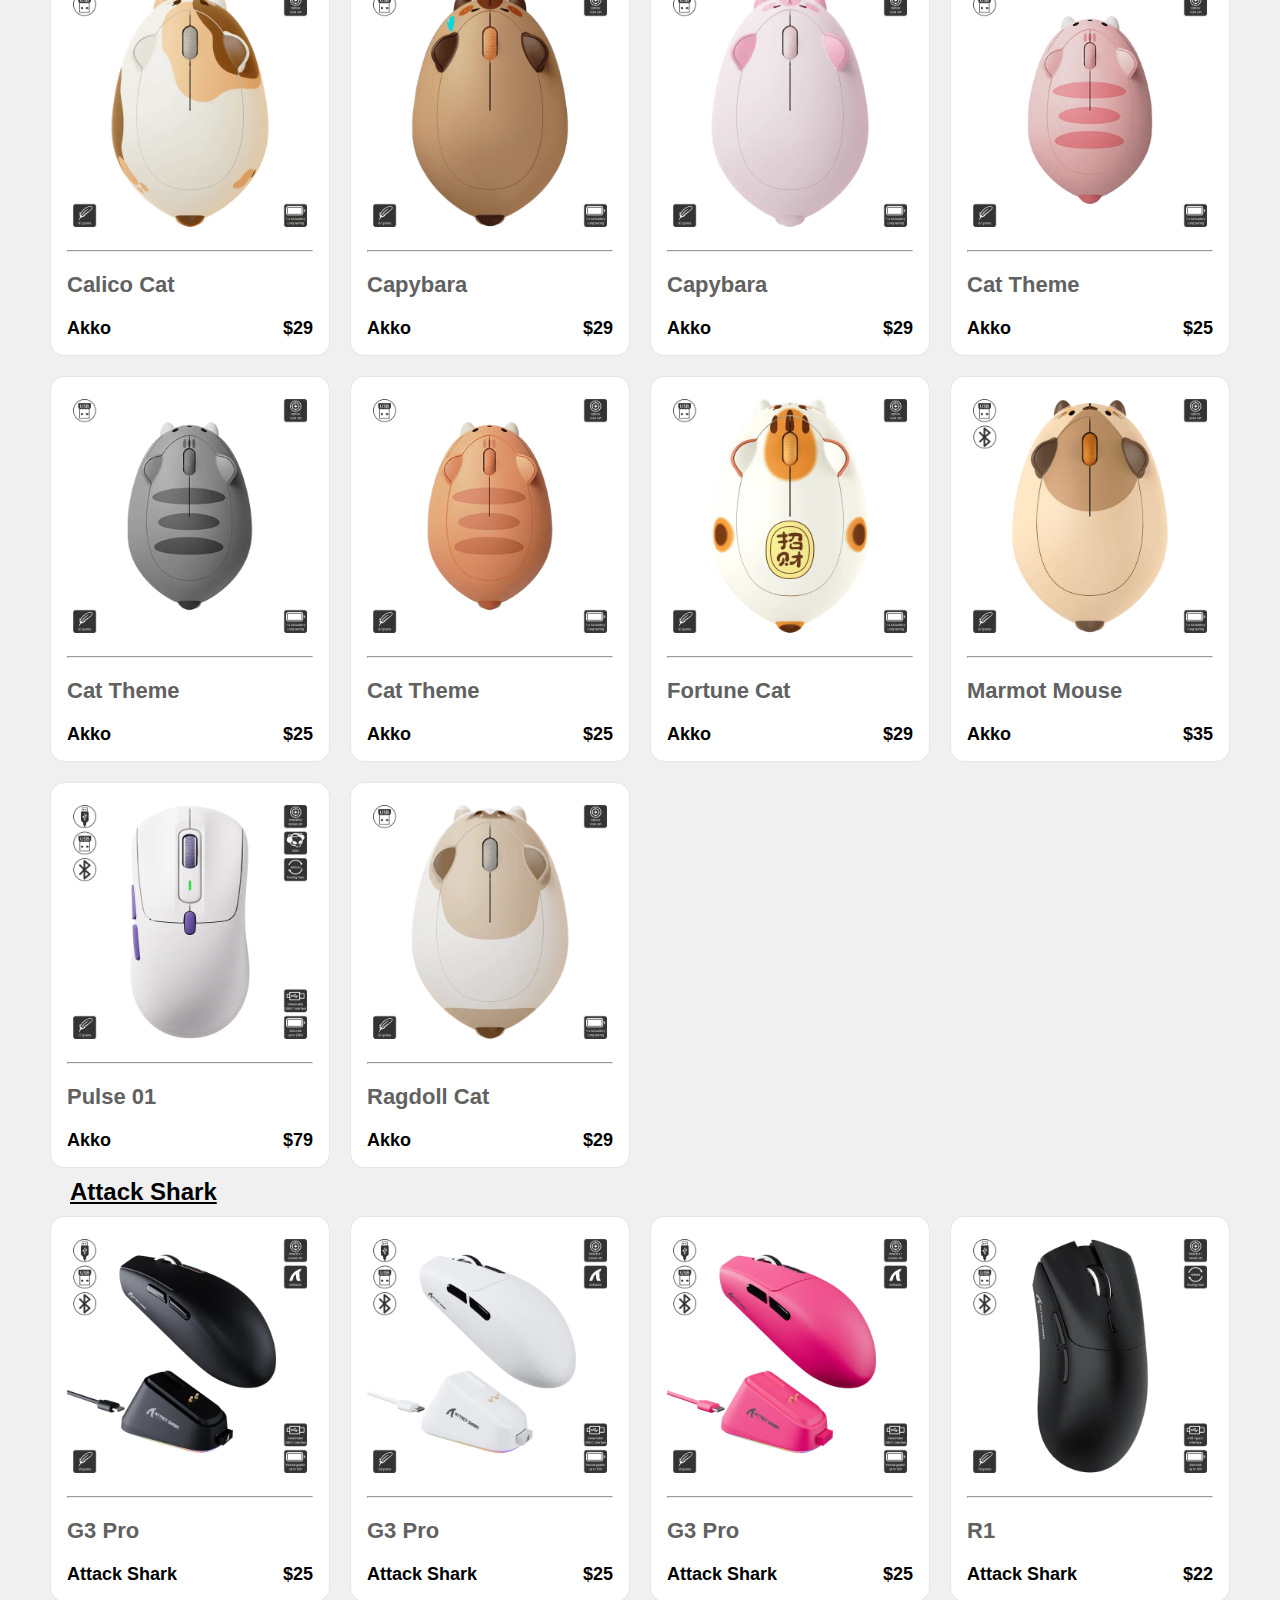
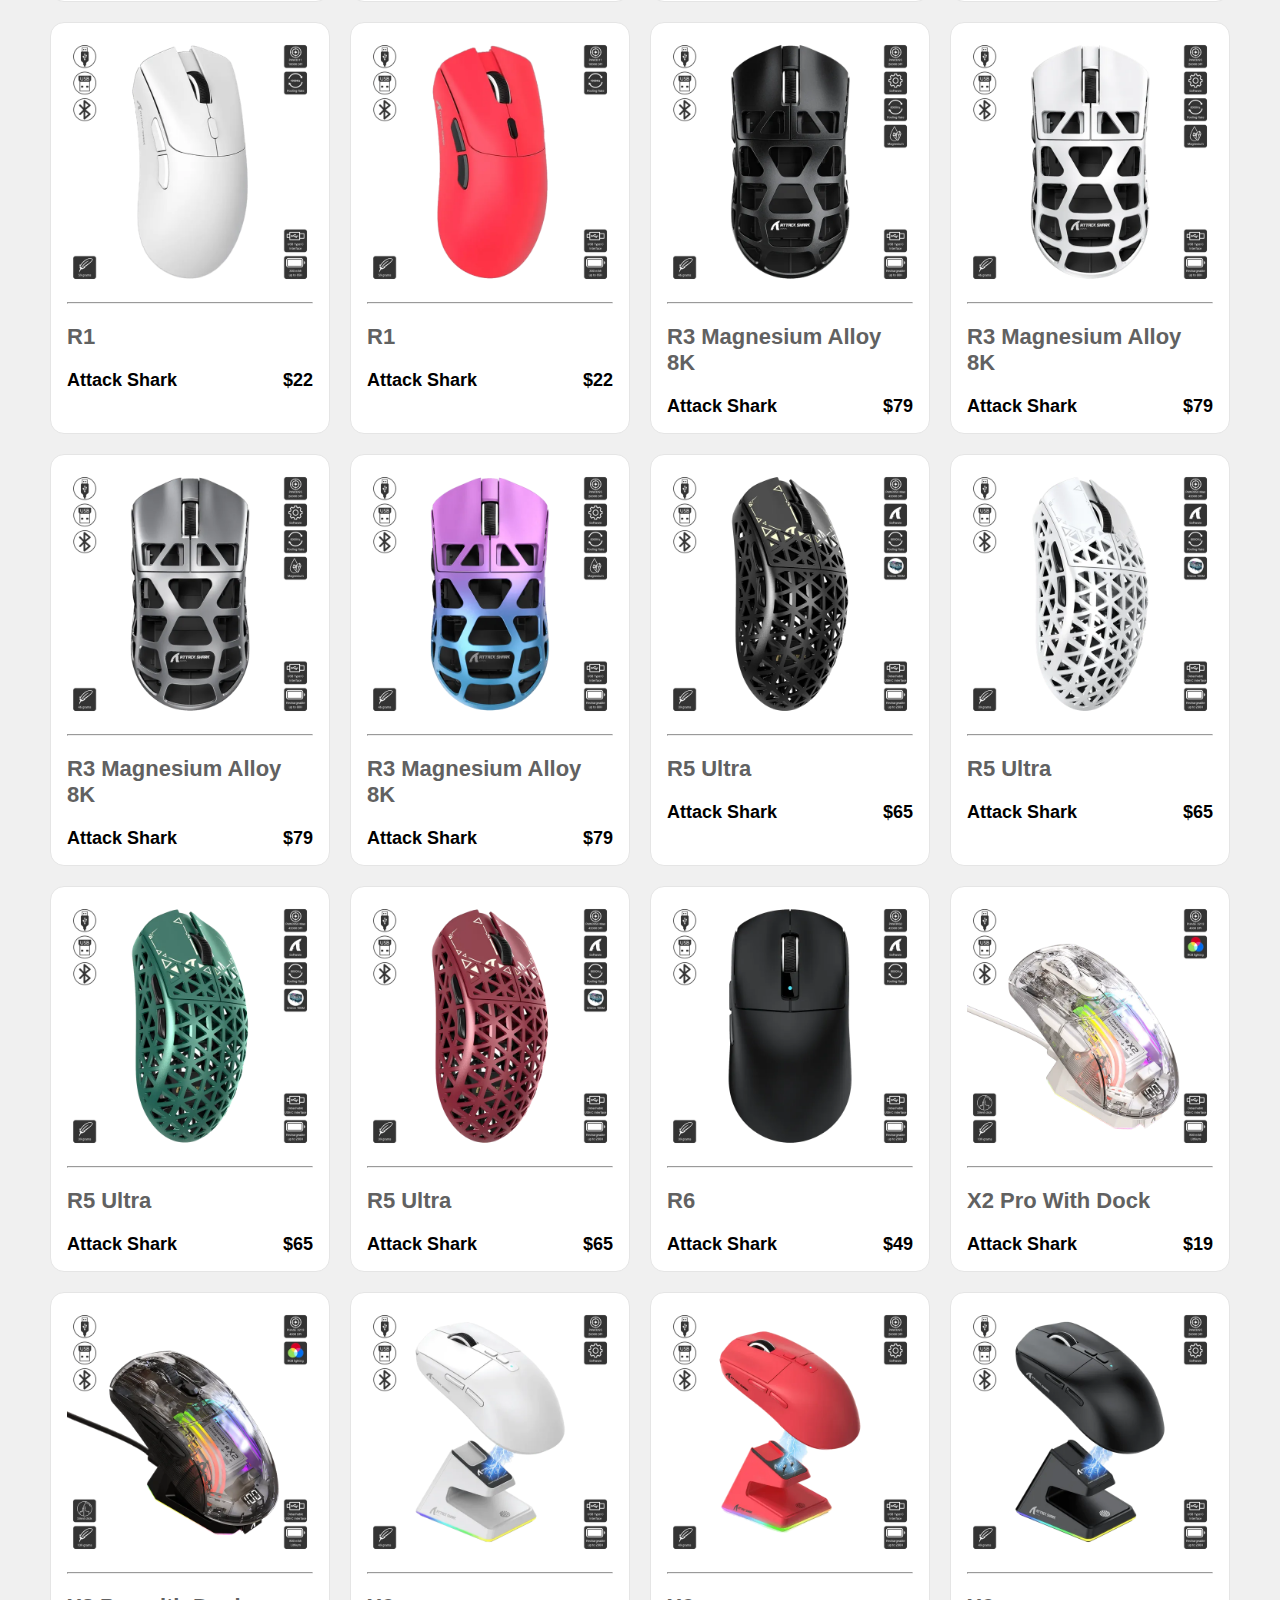
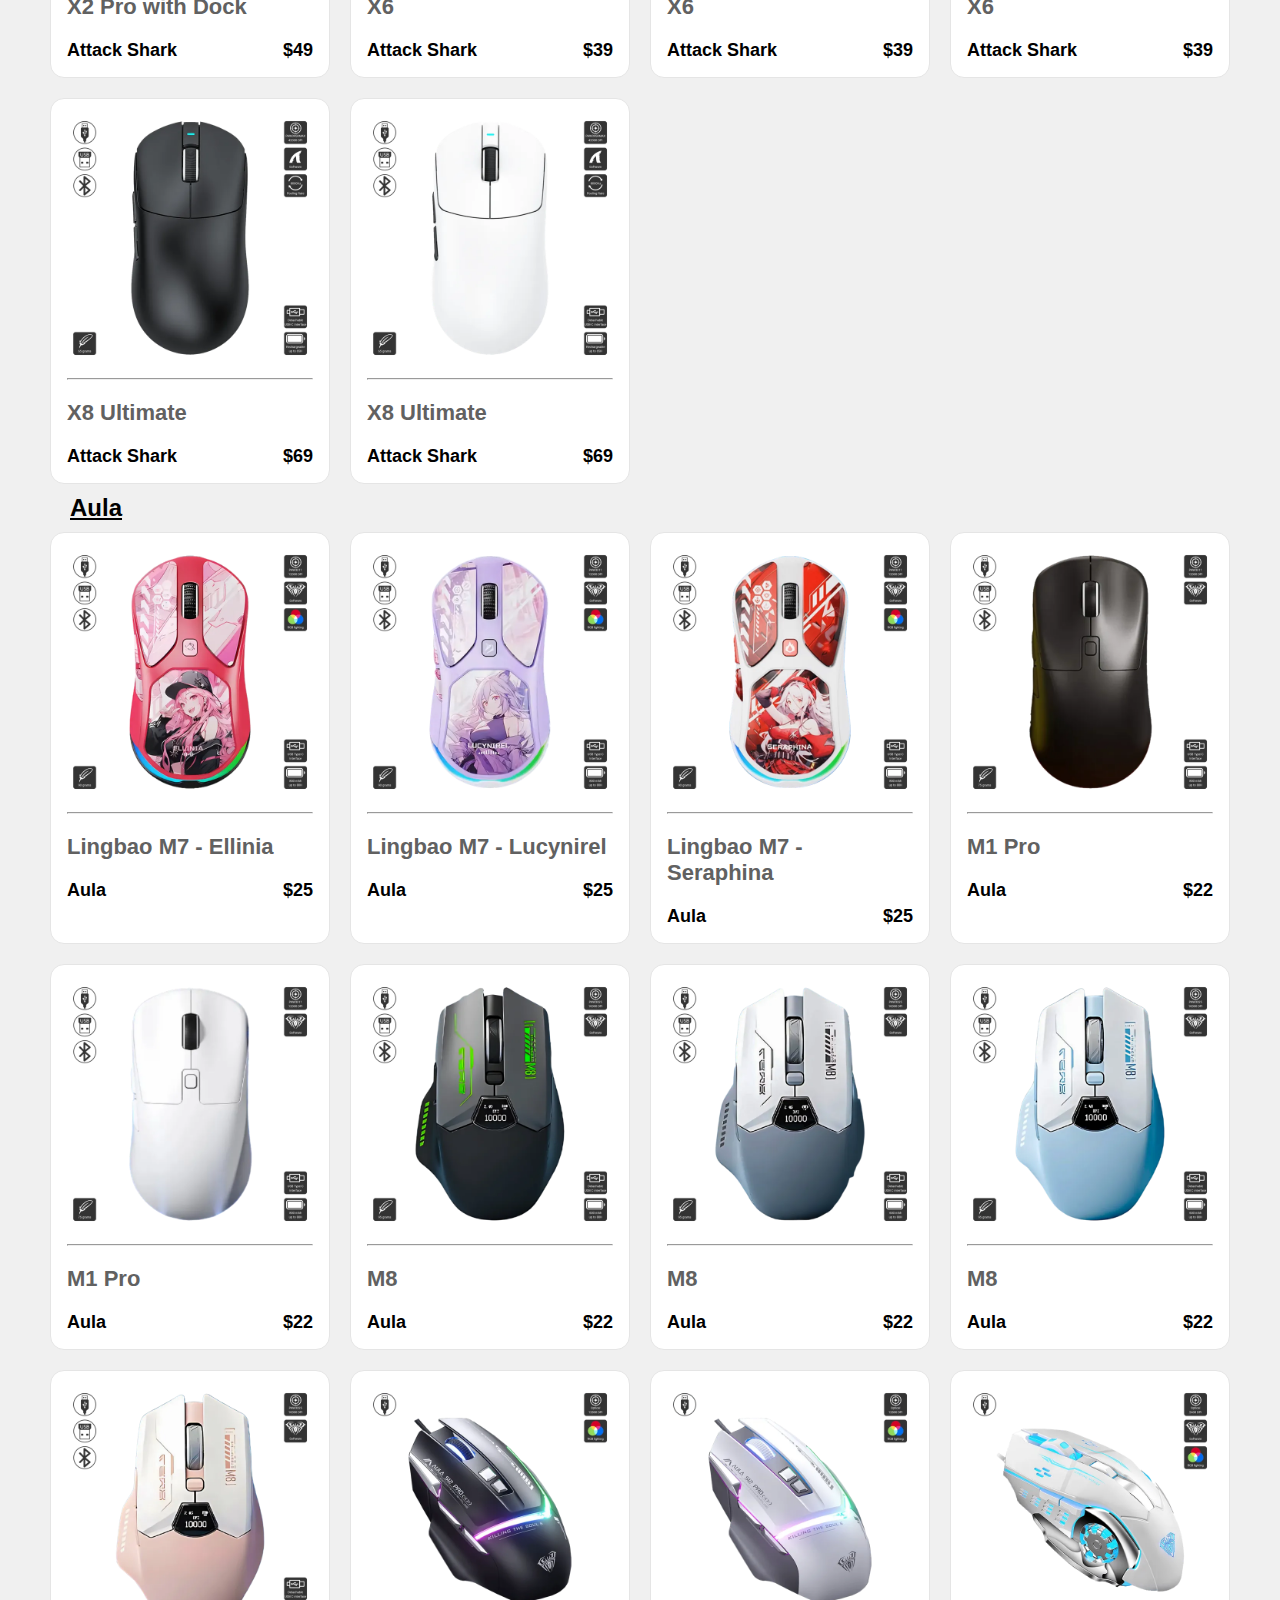
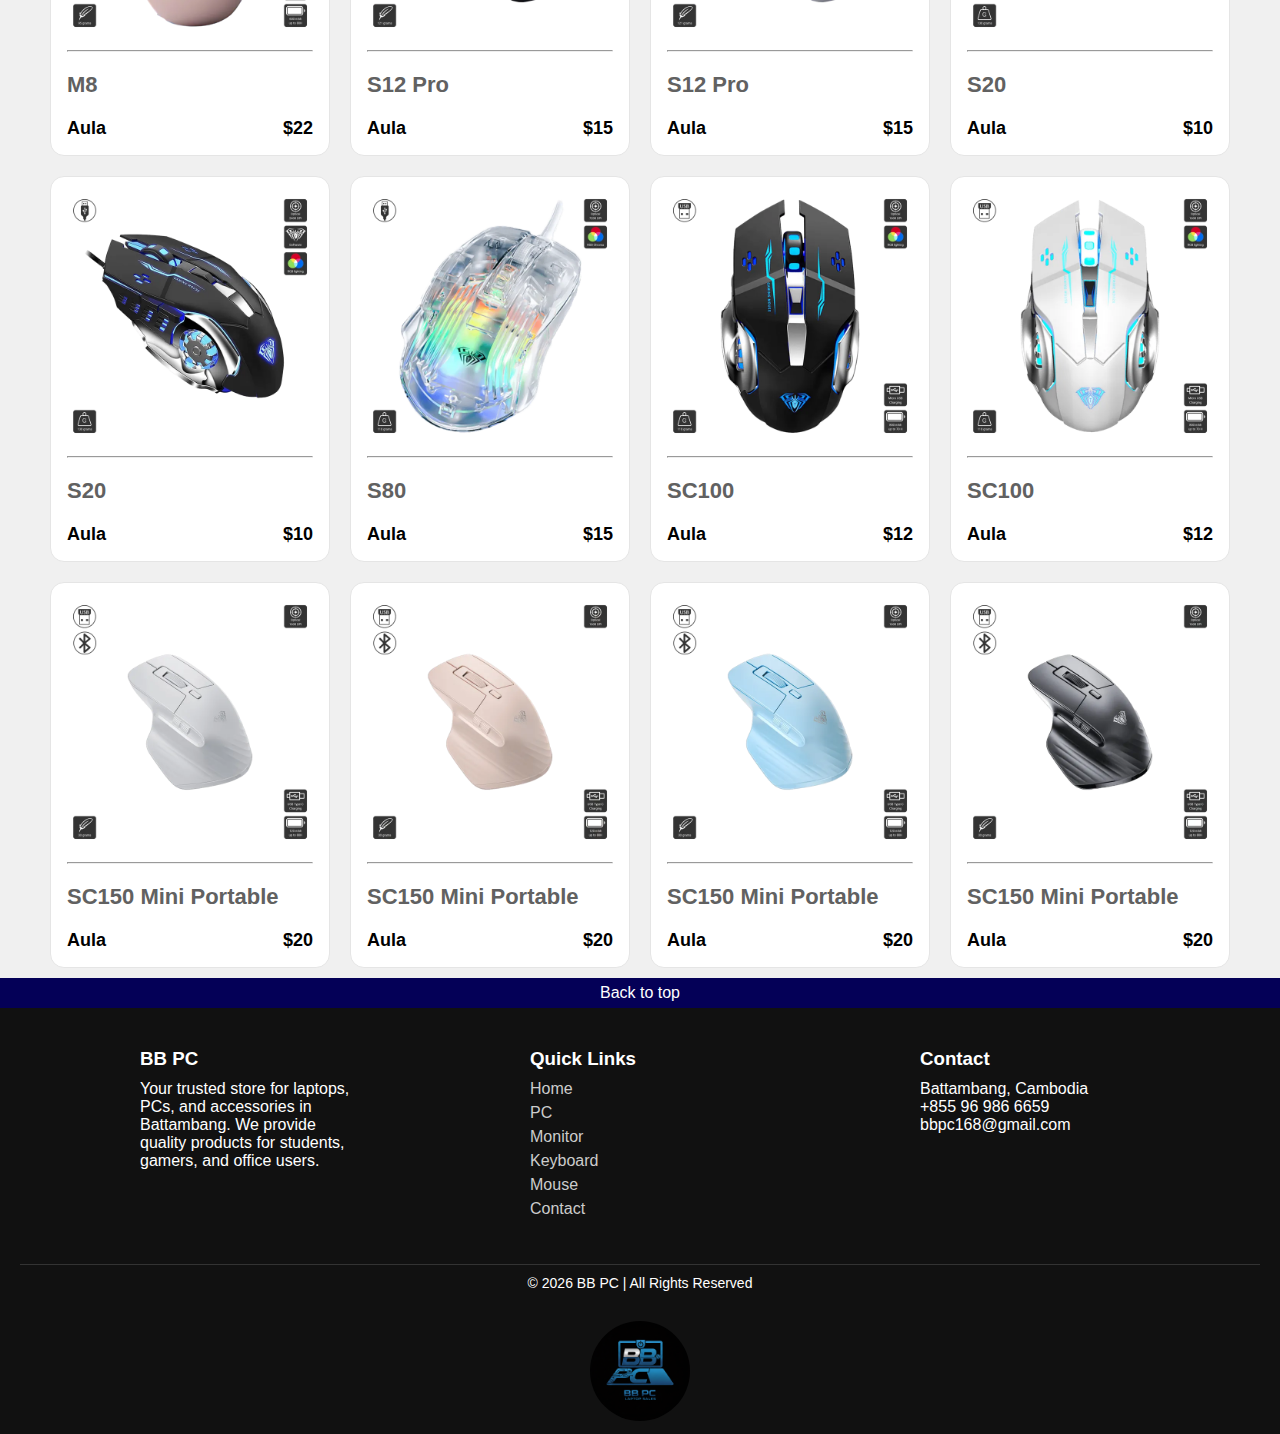
<file: mouse.html>
<!DOCTYPE html>
<html lang="en">
<head>
    <meta charset="UTF-8">
    <meta name="viewport" content="width=device-width, initial-scale=1.0">
    <link rel="stylesheet" href="./css/header.css">
    <link rel="stylesheet" href="./css/mouse.css">
     <link rel="stylesheet" href="https://fonts.googleapis.com/css2?family=Material+Symbols+Outlined:opsz,wght,FILL,GRAD@24,200,1,0" />
    <link rel="stylesheet" href="./css/footer.css">
    <link rel="preconnect" href="https://fonts.googleapis.com">
    <link rel="preconnect" href="https://fonts.gstatic.com" crossorigin>
<link href="https://fonts.googleapis.com/css2?family=Sekuya&display=swap" rel="stylesheet">'
    <title>Mouse</title>
</head>
<body>
     <div class="header">
        <div class="container">
            <div class="logo">
              <a href="./images/logo2.png">  <img src="./images/logo2.png" alt="" width="50px"></a>
                <h1>BB PC</h1>
            </div>
            <div class="nav">
               <div class="navbar navbar-a">
                <a href="./index.html">Home</a>
                 <a href="./pc.html">PC</a>
                <a href="./monitor.html">Monitor</a>
                <a href="./keyboard.html">Keyboard</a>
                <a href="./mouse.html">Mouse</a>
                <a href="./contact.html">Contact</a>
               </div>
      
            </div>
        </div>
    </div>


    <div class="title">
        <h2>Mouse</h2>
    </div>
    <section class="brand-name"><h2>Akko</h2></section>
      <div class="container">
    <div class="product-grid">

      <div class="card">
        <a href="./Mouse-images/mouse1.webp"><img src="./Mouse-images/mouse1.webp" alt="Cat Theme Mouse"></a>
        <hr>
        <h3>AG ONE 8K</h3>
        <div class="meta">
          <span class="brand">Akko</span>
          <span class="price">$49</span>
        </div>
      </div>

      <div class="card">
        <a href="./Mouse-images/Mouse2.webp"><img src="./Mouse-images/Mouse2.webp" alt="Cat Theme Mouse"></a>
        <hr>
        <h3>AG ONE 8K</h3>
        <div class="meta">
          <span class="brand">Akko</span>
          <span class="price">$49</span>
        </div>
      </div>

      <div class="card">
        <a href="./Mouse-images/Mouse3.webp"><img src="./Mouse-images/Mouse3.webp" alt="Cat Theme Mouse"></a>
        <hr>
        <h3>AG ONE 8K Joy of Life</h3>
        <div class="meta">
          <span class="brand">Akko</span>
          <span class="price">$59</span>
        </div>
      </div>
      
       <div class="card">
        <a href="./Mouse-images/Mouse4.webp"><img src="./Mouse-images/Mouse4.webp" alt="Cat Theme Mouse"></a>
        <hr>
        <h3>AG One 8K Cinnamoroll</h3>
        <div class="meta">
          <span class="brand">Akko</span>
          <span class="price">$59</span>
        </div>
      </div>

       <div class="card">
        <a href="./Mouse-images/Mouse5.webp"><img src="./Mouse-images/Mouse5.webp" alt="Cat Theme Mouse"></a>
        <hr>
        <h3>AG One 8K Hatsune Miku</h3>
        <div class="meta">
          <span class="brand">Akko</span>
          <span class="price">$79</span>
        </div>
      </div>

       <div class="card">
        <a href="./Mouse-images/Mouse6.webp"><img src="./Mouse-images/Mouse6.webp" alt="Cat Theme Mouse"></a>
        <hr>
        <h3>AG One 8K Lord of Mysteries</h3>
        <div class="meta">
          <span class="brand">Akko</span>
          <span class="price">$59</span>
        </div>
      </div>

      <div class="card">
        <a href="./Mouse-images/Mouse7.webp"><img src="./Mouse-images/Mouse7.webp" alt="Cat Theme Mouse"></a>
        <hr>
        <h3>AG One 8K My Melody</h3>
        <div class="meta">
          <span class="brand">Akko</span>
          <span class="price">$59</span>
        </div>
      </div>

          <div class="card">
        <a href="./Mouse-images/Mouse8.webp"><img src="./Mouse-images/Mouse8.webp" alt="Cat Theme Mouse"></a>
        <hr>
        <h3>AG One 8K</h3>
        <div class="meta">
          <span class="brand">Akko</span>
          <span class="price">$59</span>
        </div>
      </div>

          <div class="card">
        <a href="./Mouse-images/Mouse9.webp"><img src="./Mouse-images/Mouse9.webp" alt="Cat Theme Mouse"></a>
        <hr>
        <h3>AG One 8K Sakura Miku</h3>
        <div class="meta">
          <span class="brand">Akko</span>
          <span class="price">$79</span>
        </div>
      </div>

      
          <div class="card">
        <a href="./Mouse-images/Mouse10.webp"><img src="./Mouse-images/Mouse10.webp" alt="Cat Theme Mouse"></a>
        <hr>
        <h3>AG325C Akko 7th Anniversary</h3>
        <div class="meta">
          <span class="brand">Akko</span>
          <span class="price">$25</span>
        </div>
      </div>

      <div class="card">
        <a href="./Mouse-images/Mouse11.webp"><img src="./Mouse-images/Mouse11.webp" alt="Cat Theme Mouse"></a>
        <hr>
        <h3>AG325C Cabbage Dog</h3>
        <div class="meta">
          <span class="brand">Akko</span>
          <span class="price">$25</span>
        </div>
      </div>

      <div class="card">
        <a href="./Mouse-images/Mouse12.webp"><img src="./Mouse-images/Mouse12.webp" alt="Cat Theme Mouse"></a>
        <hr>
        <h3>Blue adn White Cat</h3>
        <div class="meta">
          <span class="brand">Akko</span>
          <span class="price">$29</span>
        </div>
      </div>

        <div class="card">
        <a href="./Mouse-images/Mouse13.webp"><img src="./Mouse-images/Mouse13.webp" alt="Cat Theme Mouse"></a>
        <hr>
        <h3>Calico Cat</h3>
        <div class="meta">
          <span class="brand">Akko</span>
          <span class="price">$29</span>
        </div>
      </div>

      <div class="card">
        <a href="./Mouse-images/Mouse14.webp"><img src="./Mouse-images/Mouse14.webp" alt="Cat Theme Mouse"></a>
        <hr>
        <h3>Capybara</h3>
        <div class="meta">
          <span class="brand">Akko</span>
          <span class="price">$29</span>
        </div>
      </div>

        <div class="card">
        <a href="./Mouse-images/Mouse15.webp"><img src="./Mouse-images/Mouse15.webp" alt="Cat Theme Mouse"></a>
        <hr>
        <h3>Capybara</h3>
        <div class="meta">
          <span class="brand">Akko</span>
          <span class="price">$29</span>
        </div>
      </div>

        <div class="card">
        <a href="./Mouse-images/Mousee16.webp"><img src="./Mouse-images/Mousee16.webp" alt="Cat Theme Mouse"></a>
        <hr>
        <h3>Cat Theme</h3>
        <div class="meta">
          <span class="brand">Akko</span>
          <span class="price">$25</span>
        </div>
      </div>

      
        <div class="card">
        <a href="./Mouse-images/Mouse17.webp"><img src="./Mouse-images/Mouse17.webp" alt="Cat Theme Mouse"></a>
        <hr>
        <h3>Cat Theme</h3>
        <div class="meta">
          <span class="brand">Akko</span>
          <span class="price">$25</span>
        </div>
      </div>

       <div class="card">
        <a href="./Mouse-images/Mouse18.webp"><img src="./Mouse-images/Mouse18.webp" alt="Cat Theme Mouse"></a>
        <hr>
        <h3>Cat Theme</h3>
        <div class="meta">
          <span class="brand">Akko</span>
          <span class="price">$25</span>
        </div>
      </div>

       <div class="card">
        <a href="./Mouse-images/Mouse19.webp"><img src="./Mouse-images/Mouse19.webp" alt="Cat Theme Mouse"></a>
        <hr>
        <h3>Fortune Cat</h3>
        <div class="meta">
          <span class="brand">Akko</span>
          <span class="price">$29</span>
        </div>
      </div>

        <div class="card">
        <a href="./Mouse-images/Mouse20.webp"><img src="./Mouse-images/Mouse20.webp" alt="Cat Theme Mouse"></a>
        <hr>
        <h3>Marmot Mouse</h3>
        <div class="meta">
          <span class="brand">Akko</span>
          <span class="price">$35</span>
        </div>
      </div>

       <div class="card">
        <a href="./Mouse-images/Mouse21.webp"><img src="./Mouse-images/Mouse21.webp" alt="Cat Theme Mouse"></a>
        <hr>
        <h3>Pulse 01</h3>
        <div class="meta">
          <span class="brand">Akko</span>
          <span class="price">$79</span>
        </div>
      </div>

        <div class="card">
        <a href="./Mouse-images/Mouse22.webp"><img src="./Mouse-images/Mouse22.webp" alt="Cat Theme Mouse"></a>
        <hr>
        <h3>Ragdoll Cat</h3>
        <div class="meta">
          <span class="brand">Akko</span>
          <span class="price">$29</span>
        </div>
      </div>
    </div>
  </div>

   <section class="brand-name"><h2>Attack Shark</h2></section>
   <div class="container">
    <div class="product-grid">
          <div class="card">
        <a href="./Mouse-images/Mouse25.webp"><img src="./Mouse-images/Mouse25.webp" alt="Cat Theme Mouse"></a>
        <hr>
        <h3>G3 Pro</h3>
        <div class="meta">
          <span class="brand">Attack Shark</span>
          <span class="price">$25</span>
        </div>
           </div>

            <div class="card">
        <a href="./Mouse-images/Mouse26.webp"><img src="./Mouse-images/Mouse26.webp" alt="Cat Theme Mouse"></a>
        <hr>
        <h3>G3 Pro</h3>
        <div class="meta">
          <span class="brand">Attack Shark</span>
          <span class="price">$25</span>
        </div>
           </div>

           <div class="card">
        <a href="./Mouse-images/Mouse27.webp"><img src="./Mouse-images/Mouse27.webp" alt="Cat Theme Mouse"></a>
        <hr>
        <h3>G3 Pro</h3>
        <div class="meta">
          <span class="brand">Attack Shark</span>
          <span class="price">$25</span>
        </div>
           </div>

           <div class="card">
        <a href="./Mouse-images/Mouse28.webp"><img src="./Mouse-images/Mouse28.webp" alt="Cat Theme Mouse"></a>
        <hr>
        <h3>R1</h3>
        <div class="meta">
          <span class="brand">Attack Shark</span>
          <span class="price">$22</span>
        </div>
           </div>

        <div class="card">
          <a href="./Mouse-images/Mouse29.webp"><img src="./Mouse-images/Mouse29.webp" alt="Cat Theme Mouse"></a>
          <hr>
          <h3>R1</h3>
          <div class="meta">
            <span class="brand">Attack Shark</span>
            <span class="price">$22</span>
          </div>
           </div>

           <div class="card">
        <a href="./Mouse-images/Mouse30.webp"><img src="./Mouse-images/Mouse30.webp" alt="Cat Theme Mouse"></a>
        <hr>
        <h3>R1</h3>
        <div class="meta">
          <span class="brand">Attack Shark</span>
          <span class="price">$22</span>
        </div>
           </div>

           <div class="card">
        <a href="./Mouse-images/Mouse31.webp"><img src="./Mouse-images/Mouse31.webp" alt="Cat Theme Mouse"></a>
        <hr>
        <h3>R3 Magnesium Alloy 8K</h3>
        <div class="meta">
          <span class="brand">Attack Shark</span>
          <span class="price">$79</span>
        </div>
           </div>

           <div class="card">
        <a href="./Mouse-images/Mouse32.webp"><img src="./Mouse-images/Mouse32.webp" alt="Cat Theme Mouse"></a>
        <hr>
        <h3>R3 Magnesium Alloy 8K</h3>
        <div class="meta">
          <span class="brand">Attack Shark</span>
          <span class="price">$79</span>
        </div>
           </div>

             <div class="card">
        <a href="./Mouse-images/Mouse33.webp"><img src="./Mouse-images/Mouse33.webp" alt="Cat Theme Mouse"></a>
        <hr>
        <h3>R3 Magnesium Alloy 8K</h3>
        <div class="meta">
          <span class="brand">Attack Shark</span>
          <span class="price">$79</span>
        </div>
           </div>

             <div class="card">
        <a href="./Mouse-images/Mouse34.webp"><img src="./Mouse-images/Mouse34.webp" alt="Cat Theme Mouse"></a>
        <hr>
        <h3>R3 Magnesium Alloy 8K</h3>
        <div class="meta">
          <span class="brand">Attack Shark</span>
          <span class="price">$79</span>
        </div>
           </div>

             <div class="card">
        <a href="./Mouse-images/Mouse35.webp"><img src="./Mouse-images/Mouse35.webp" alt="Cat Theme Mouse"></a>
        <hr>
        <h3>R5 Ultra</h3>
        <div class="meta">
          <span class="brand">Attack Shark</span>
          <span class="price">$65</span>
        </div>
           </div>

           <div class="card">
        <a href="./Mouse-images/Mouse36.webp"><img src="./Mouse-images/Mouse36.webp" alt="Cat Theme Mouse"></a>
        <hr>
        <h3>R5 Ultra</h3>
        <div class="meta">
          <span class="brand">Attack Shark</span>
          <span class="price">$65</span>
        </div>
           </div>

           <div class="card">
        <a href="./Mouse-images/Mouse37.webp"><img src="./Mouse-images/Mouse37.webp" alt="Cat Theme Mouse"></a>
        <hr>
        <h3>R5 Ultra</h3>
        <div class="meta">
          <span class="brand">Attack Shark</span>
          <span class="price">$65</span>
        </div>
           </div>

           <div class="card">
        <a href="./Mouse-images/Mouse38.webp"><img src="./Mouse-images/Mouse38.webp" alt="Cat Theme Mouse"></a>
        <hr>
        <h3>R5 Ultra</h3>
        <div class="meta">
          <span class="brand">Attack Shark</span>
          <span class="price">$65</span>
        </div>
           </div>

           <div class="card">
        <a href="./Mouse-images/Mouse39.webp"><img src="./Mouse-images/Mouse39.webp" alt="Cat Theme Mouse"></a>
        <hr>
        <h3>R6</h3>
        <div class="meta">
          <span class="brand">Attack Shark</span>
          <span class="price">$49</span>
        </div>
           </div>

             <div class="card">
        <a href="./Mouse-images/Mouse40.webp"><img src="./Mouse-images/Mouse40.webp" alt="Cat Theme Mouse"></a>
        <hr>
        <h3>X2 Pro With Dock</h3>
        <div class="meta">
          <span class="brand">Attack Shark</span>
          <span class="price">$19</span>
        </div>
           </div>

             <div class="card">
        <a href="./Mouse-images/Mouse41.webp"><img src="./Mouse-images/Mouse41.webp" alt="Cat Theme Mouse"></a>
        <hr>
        <h3>X2 Pro with Dock</h3>
        <div class="meta">
          <span class="brand">Attack Shark</span>
          <span class="price">$49</span>
        </div>
           </div>

           <div class="card">
        <a href="./Mouse-images/Mouse42.webp"><img src="./Mouse-images/Mouse42.webp" alt="Cat Theme Mouse"></a>
        <hr>
        <h3>X6</h3>
        <div class="meta">
          <span class="brand">Attack Shark</span>
          <span class="price">$39</span>
        </div>
           </div>

           <div class="card">
        <a href="./Mouse-images/Mouse43.webp"><img src="./Mouse-images/Mouse43.webp" alt="Cat Theme Mouse"></a>
        <hr>
        <h3>X6</h3>
        <div class="meta">
          <span class="brand">Attack Shark</span>
          <span class="price">$39</span>
        </div>
           </div>

           <div class="card">
        <a href="./Mouse-images/Mouse44.webp"><img src="./Mouse-images/Mouse44.webp" alt="Cat Theme Mouse"></a>
        <hr>
        <h3>X6</h3>
        <div class="meta">
          <span class="brand">Attack Shark</span>
          <span class="price">$39</span>
        </div>
           </div>

           <div class="card">
        <a href="./Mouse-images/Mouse45.webp"><img src="./Mouse-images/Mouse45.webp" alt="Cat Theme Mouse"></a>
        <hr>
        <h3>X8 Ultimate</h3>
        <div class="meta">
          <span class="brand">Attack Shark</span>
          <span class="price">$69</span>
        </div>
           </div>

            <div class="card">
        <a href="./Mouse-images/Mouse46.webp"><img src="./Mouse-images/Mouse46.webp" alt="Cat Theme Mouse"></a>
        <hr>
        <h3>X8 Ultimate</h3>
        <div class="meta">
          <span class="brand">Attack Shark</span>
          <span class="price">$69</span>
        </div>
           </div>
      </div>
   </div>

   <section class="brand-name"><h2>Aula</h2></section>
   <div class="container">
      <div class="product-grid">
           <div class="card">
        <a href="./Mouse-images/Mouse47.webp"><img src="./Mouse-images/Mouse47.webp" alt="Cat Theme Mouse"></a>
        <hr>
        <h3>Lingbao M7 - Ellinia</h3>
        <div class="meta">
          <span class="brand">Aula</span>
          <span class="price">$25</span>
        </div>
           </div>

           <div class="card">
        <a href="./Mouse-images/Mouse48.webp"><img src="./Mouse-images/Mouse48.webp" alt="Cat Theme Mouse"></a>
        <hr>
        <h3>Lingbao M7 - Lucynirel</h3>
        <div class="meta">
          <span class="brand">Aula</span>
          <span class="price">$25</span>
        </div>
           </div>

           <div class="card">
        <a href="./Mouse-images/Mouse49.webp"><img src="./Mouse-images/Mouse49.webp" alt="Cat Theme Mouse"></a>
        <hr>
        <h3>Lingbao M7 - Seraphina</h3>
        <div class="meta">
          <span class="brand">Aula</span>
          <span class="price">$25</span>
        </div>
           </div>

            <div class="card">
        <a href="./Mouse-images/Mouse50.webp"><img src="./Mouse-images/Mouse50.webp" alt="Cat Theme Mouse"></a>
        <hr>
        <h3>M1 Pro</h3>
        <div class="meta">
          <span class="brand">Aula</span>
          <span class="price">$22</span>
        </div>
           </div>

           <div class="card">
        <a href="./Mouse-images/Mouse52.webp"><img src="./Mouse-images/Mouse52.webp" alt="Cat Theme Mouse"></a>
        <hr>
        <h3>M1 Pro</h3>
        <div class="meta">
          <span class="brand">Aula</span>
          <span class="price">$22</span>
        </div>
           </div>

           <div class="card">
        <a href="./Mouse-images/Mouse53.webp"><img src="./Mouse-images/Mouse53.webp" alt="Cat Theme Mouse"></a>
        <hr>
        <h3>M8</h3>
        <div class="meta">
          <span class="brand">Aula</span>
          <span class="price">$22</span>
        </div>
           </div>

            <div class="card">
        <a href="./Mouse-images/Mouse54.webp"><img src="./Mouse-images/Mouse54.webp" alt="Cat Theme Mouse"></a>
        <hr>
        <h3>M8</h3>
        <div class="meta">
          <span class="brand">Aula</span>
          <span class="price">$22</span>
        </div>
           </div>

            <div class="card">
        <a href="./Mouse-images/Mouse55.webp"><img src="./Mouse-images/Mouse55.webp" alt="Cat Theme Mouse"></a>
        <hr>
        <h3>M8</h3>
        <div class="meta">
          <span class="brand">Aula</span>
          <span class="price">$22</span>
        </div>
           </div>

            <div class="card">
        <a href="./Mouse-images/Mouse56.webp"><img src="./Mouse-images/Mouse56.webp" alt="Cat Theme Mouse"></a>
        <hr>
        <h3>M8</h3>
        <div class="meta">
          <span class="brand">Aula</span>
          <span class="price">$22</span>
        </div>
           </div>

           <div class="card">
        <a href="./Mouse-images/Mouse57.webp"><img src="./Mouse-images/Mouse57.webp" alt="Cat Theme Mouse"></a>
        <hr>
        <h3>S12 Pro</h3>
        <div class="meta">
          <span class="brand">Aula</span>
          <span class="price">$15</span>
        </div>
           </div>

            <div class="card">
        <a href="./Mouse-images/Mouse58.webp"><img src="./Mouse-images/Mouse58.webp" alt="Cat Theme Mouse"></a>
        <hr>
        <h3>S12 Pro</h3>
        <div class="meta">
          <span class="brand">Aula</span>
          <span class="price">$15</span>
        </div>
           </div>

           <div class="card">
        <a href="./Mouse-images/Mouse59.webp"><img src="./Mouse-images/Mouse59.webp" alt="Cat Theme Mouse"></a>
        <hr>
        <h3>S20</h3>
        <div class="meta">
          <span class="brand">Aula</span>
          <span class="price">$10</span>
        </div>
           </div>

           <div class="card">
        <a href="./Mouse-images/Mouse60.webp"><img src="./Mouse-images/Mouse60.webp" alt="Cat Theme Mouse"></a>
        <hr>
        <h3>S20</h3>
        <div class="meta">
          <span class="brand">Aula</span>
          <span class="price">$10</span>
        </div>
           </div>

           <div class="card">
        <a href="./Mouse-images/Mouse61.webp"><img src="./Mouse-images/Mouse61.webp" alt="Cat Theme Mouse"></a>
        <hr>
        <h3>S80</h3>
        <div class="meta">
          <span class="brand">Aula</span>
          <span class="price">$15</span>
        </div>
           </div>

           <div class="card">
        <a href="./Mouse-images/Mouse62.webp"><img src="./Mouse-images/Mouse62.webp" alt="Cat Theme Mouse"></a>
        <hr>
        <h3>SC100</h3>
        <div class="meta">
          <span class="brand">Aula</span>
          <span class="price">$12</span>
        </div>
           </div>

           <div class="card">
        <a href="./Mouse-images/Mouse63.webp"><img src="./Mouse-images/Mouse63.webp" alt="Cat Theme Mouse"></a>
        <hr>
        <h3>SC100</h3>
        <div class="meta">
          <span class="brand">Aula</span>
          <span class="price">$12</span>
        </div>
           </div>

            <div class="card">
        <a href="./Mouse-images/Mouse64.webp"><img src="./Mouse-images/Mouse64.webp" alt="Cat Theme Mouse"></a>
        <hr>
        <h3>SC150 Mini Portable</h3>
        <div class="meta">
          <span class="brand">Aula</span>
          <span class="price">$20</span>
        </div>
           </div>

            <div class="card">
        <a href="./Mouse-images/Mouse65.webp"><img src="./Mouse-images/Mouse65.webp" alt="Cat Theme Mouse"></a>
        <hr>
        <h3>SC150 Mini Portable</h3>
        <div class="meta">
          <span class="brand">Aula</span>
          <span class="price">$20</span>
        </div>
           </div>

            <div class="card">
        <a href="./Mouse-images/Mouse66.webp"><img src="./Mouse-images/Mouse66.webp" alt="Cat Theme Mouse"></a>
        <hr>
        <h3>SC150 Mini Portable</h3>
        <div class="meta">
          <span class="brand">Aula</span>
          <span class="price">$20</span>
        </div>
           </div>

           <div class="card">
        <a href="./Mouse-images/Mouse67.webp"><img src="./Mouse-images/Mouse67.webp" alt="Cat Theme Mouse"></a>
        <hr>
        <h3>SC150 Mini Portable</h3>
        <div class="meta">
          <span class="brand">Aula</span>
          <span class="price">$20</span>
        </div>
           </div>

           
      </div>
   </div>

   <div class="back">
            <a href="#">Back to top</a>
        </div>
     <!-- ===== footer===== -->
         <footer class="footer">
  <div class="footer-container">

    <div class="footer-col">
      <h3>BB PC</h3>
      <p>Your trusted store for laptops, PCs, and accessories in Battambang. We provide quality products for students, gamers, and office users.</p>
    </div>

    <div class="footer-col">
      <h3>Quick Links</h3>
      <a href="./index.html">Home</a>
      <a href="./pc.html">PC</a>
      <a href="./monitor.html">Monitor</a>
      <a href="./keyboard.html">Keyboard</a>
      <a href="./mouse.html">Mouse</a>
      <a href="./contact.html">Contact</a>
    </div>

    <div class="footer-col">
      <h3>Contact</h3>
      <p>Battambang, Cambodia</p>
      <p>+855 96 986 6659</p>
      <p>bbpc168@gmail.com</p>
    </div>

  </div>

  <div class="footer-bottom">
   <p> © 2026 BB PC | All Rights Reserved</p>
    <img src="./images/logo2.png" alt="" width="100px">
  </div>
</footer>
</body>
</html>
</file>
<file: css/header.css>
*{
    margin: 0px;
    padding: 0px;
    box-sizing: border-box;
}
body{
   
    font-family: "Poppins", sans-serif;
    background-color: #f0f0f0;
}
.header{
    background-color: white;
    padding: 10px;
    position: fixed;
     top: 0;            /* stick to top */
    left: 0;
    width: 100%;  
    z-index: 3;
}
.logo{
    display: flex;
    gap: 10px;
    align-items: center;
}
.logo img{
    border-radius: 50%;
}
.container{
    max-width: 1300px;
    margin: auto;
    display: flex;
    justify-content: space-between;
    font-size: 18px;
    align-items: center;
}
.logo h1{
     font-family: "Sekuya", system-ui;
    font-size: 20px;
    color: green;
}
.navbar{
    display: flex;
    gap: 30px;
}
.navbar a{
    text-decoration: none;
    color: black;
    transition: all 0.5s ;
    padding: 10px;
    text-align: center;
}
.navbar a:hover{
    background-color: green;
    color: white;
    border-radius: 8px;
}
.nav{
    display: flex;
    gap: 20px;
}

 .navbar .menu-icon{
    font-size: 30px;
    cursor: pointer;
 }
    .contact-hero{
        margin-top: 70px;
    }
@media screen and (max-width: 800px) { 
    .header{
        padding:4px 0px;
    }
    .logo,.navbar{
        gap: 0px;
    }
    .nav{
        gap: 0px;
        padding: 1px;
    }
    .contact-hero{
        margin-top: 50px;
    }

}
@media screen and (min-width: 801px) { 
    .navbar .menu-icon{
        display: none;
        
    }
    

}
@media screen and (max-width: 540px) { 
   
    .navbar a{
        font-size: 14px;
    }

}
@media screen and (max-width: 470px) { 
   
    .navbar a{
        font-size: 10px;
    }

}
@media screen and (max-width: 390px) { 
   
    .navbar a{
        font-size: 8px;
    }

}
</file>
<file: css/footer.css>
.back{
    width: 100%;
    height: 30px;
    background-color: rgb(4, 0, 87);
    display: flex;
    justify-content: center;
    align-items: center;
}
.back a{
    color: white;
    text-decoration: none;
}

.footer{
    background:#111;
    color:white;
    padding:40px 20px 10px;
}

.footer-container{
    display:flex;
    justify-content:space-between;
    flex-wrap:wrap;
    max-width:1000px;
    margin:auto;
}

.footer-col{
    width:220px;
    margin-bottom:20px;
}

.footer h3{
    margin-bottom:10px;
}

.footer a{
    display:block;
    color:#ccc;
    text-decoration:none;
    margin-bottom:6px;
}

.footer a:hover{
    color:lime;
}

.footer-bottom{
    text-align:center;
    margin-top:20px;
    border-top:1px solid #333;
    padding-top:10px;
    font-size:14px;
}
.footer-bottom img{
    margin-top: 30px;
    border-radius: 50%;
}
.status{
 color: white;
 text-decoration: none;   
}
</file>
<file: css/keyboard.css>
.title{
    text-align: center;
    color: #616161;
    margin-top: 140px;
    margin-bottom: 50px;
}
.brand-name h2{
    max-width: 1300px;
    margin: auto;
    padding: 0px 30px;
    text-decoration: underline;
}
/* Grid Layout */
.product-grid{
    max-width: 1400px;
    margin: auto;
    display: flex;
    flex-wrap: wrap;
    gap: 25px;
    padding: 30px 15px;
    padding-top: 8px;
}

/* Card */
.product-card{
    flex: 1 1 calc(20% - 25px); /* 5 per row desktop */
    background: white;
    border-radius: 18px;
    border: 2px solid #dfe6f0;
    padding: 15px;
    text-align: left;
    transition: 0.3s;
    display: flex;
    flex-direction: column;
    height: 340px;
}

.product-card:hover{
    transform: translateY(-6px);
    box-shadow: 0 10px 25px rgba(0,0,0,0.12);
}

.product-card img{
    width: 100%;
    height: 180px;
    object-fit: contain;
    margin-bottom: 10px;
}

.product-card h3{
    margin: 20px 0px;
    font-size: 18px;
    color: #043a87;
}

/* Bottom row */
.bottom{
    display: flex;
    justify-content: space-between;
    align-items: center;
    color: #043a87;
}
.bottom span:first-child{
    color: #616161;
}

.brand{
    font-weight: bold;
    font-size: 18px;
}
hr{
    display: inline-block;
}

.price{
    font-weight: bold;
    font-size: 20px;
}
.oneline{
    margin-top: 23px;
}

/* 🔽 Responsive */
@media (max-width:1200px){
    .product-card{
        flex: 1 1 calc(25% - 25px); /* 4 per row */
    }
}

@media (max-width:900px){
    .product-card{
        flex: 1 1 calc(33.33% - 25px); /* 3 per row */
    }
}

@media (max-width:600px){
    .product-card{
        flex: 1 1 calc(50% - 25px); /* 2 per row */
    }
}

@media (max-width:400px){
    .product-card{
        flex: 1 1 100%; /* 1 per row */
    }
}
</file>
<file: css/monitor.css>
.monitor-hero{
     background: url(/images/background-monitor.avif);
    width: 100%;
    height: 700px;
    background-repeat: no-repeat;
    background-size: cover;
     margin-top: 70px;
     display: flex;
  flex-direction: column;
  justify-content: center; /* vertical center */
  align-items: center;     /* horizontal center */

  color: white;
  text-align: center;
}
.hero-content h1{
    color: rgb(145, 145, 244);
    font-size: 40px;
}
.hero-content p{
    font-size: 20px;
    color: rgb(255, 255, 255);
}
.hero-content img{
    border-radius: 20%;
    width: 200px;
}
.monitor{
    max-width: 1300px;
    margin: auto;
    text-align:center;
    background-color: green;
    margin-top: 20px;
    margin-bottom: 20px;
    padding: 20px 0px;
    color: white;
    border-radius:16px;
   
}

.all-monitor{
    max-width: 1300px;
    margin: auto;
    display: flex;
    flex-wrap: wrap;      
    padding: 20px 10px;
}

.monitor-categori{
    flex: 1 1 calc(25% - 20px);  /* 4 per row */
    background: #fff;
    border: 1px solid #ddd;
    text-align: center;
    padding: 15px;
    transition: 0.3s;
}

.monitor-categori:hover{
    transform: translateY(-5px);
    box-shadow: 0 5px 20px rgba(0,0,0,0.15);
}

.monitor-categori img{
    width: 100%;
    max-width: 220px;
    height: 200px;
    object-fit: contain;
    margin-bottom: 10px;
}

.monitor-categori h3{
    font-size: 16px;
    margin: 10px 0;
}

.monitor-categori h4{
    color: blue;
    margin: 5px 0;
}

.monitor-categori h5{
    color: green;
    margin: 5px 0;
}

.price{
    color: red;
    font-size: 24px;
    margin-top: 10px;
}
/* Tablet */
@media (max-width: 992px){
    .monitor-categori{
        flex: 1 1 calc(50% - 20px); /* 2 per row */
    }
}

/* Mobile */
@media (max-width: 600px){
    .monitor-categori{
        flex: 1 1 100%; /* 1 per row */
    }
}
</file>
<file: css/mouse.css>
.title{
    text-align: center;
    color: #616161;
    margin-top: 140px;
    margin-bottom: 50px;
    
}
.brand-name h2{
    max-width: 1200px;
    margin: auto;
    padding: 0px 30px;
    text-decoration: underline;
}
.container {
  max-width: 1200px;
  margin: auto;
}

.product-grid {
  display: grid;
  grid-template-columns: repeat(auto-fit, minmax(220px, 1fr));
  gap: 20px;
  padding: 10px;
}

.card {
  background: #fff;
  border-radius: 14px;
  padding: 16px;
  border: 1px solid #e5e5e5;
  transition: transform 0.2s ease, box-shadow 0.2s ease;
}

.card:hover {
  transform: translateY(-4px);
  box-shadow: 0 8px 20px rgba(0,0,0,0.08);
}

.card img {
  width: 100%;
  height: auto;
  object-fit: contain;
  margin-bottom: 12px;
}

.card h3 {
  font-size: 22px;
  margin-bottom: 20px;
  margin-top: 20px;
  color: #616161;
}

.meta {
  display: flex;
  justify-content: space-between;
  align-items: center;
}

.brand {
  font-weight: 600;
}

.price {
  font-weight: 700;
}


.container {
  max-width: 1200px;
  margin: auto;
}

/* GRID BASE */
.product-grid {
  display: grid;
  gap: 20px;
}


@media (max-width: 599px) {
  .product-grid {
    grid-template-columns: 1fr;
  }
}


@media (min-width: 600px) and (max-width: 1023px) {
  .product-grid {
    grid-template-columns: repeat(2, 1fr);
  }
}


@media (min-width: 1024px) and (max-width: 1279px) {
  .product-grid {
    grid-template-columns: repeat(3, 1fr);
  }
}


@media (min-width: 1280px) {
  .product-grid {
    grid-template-columns: repeat(4, 1fr);
  }
}
</file>
